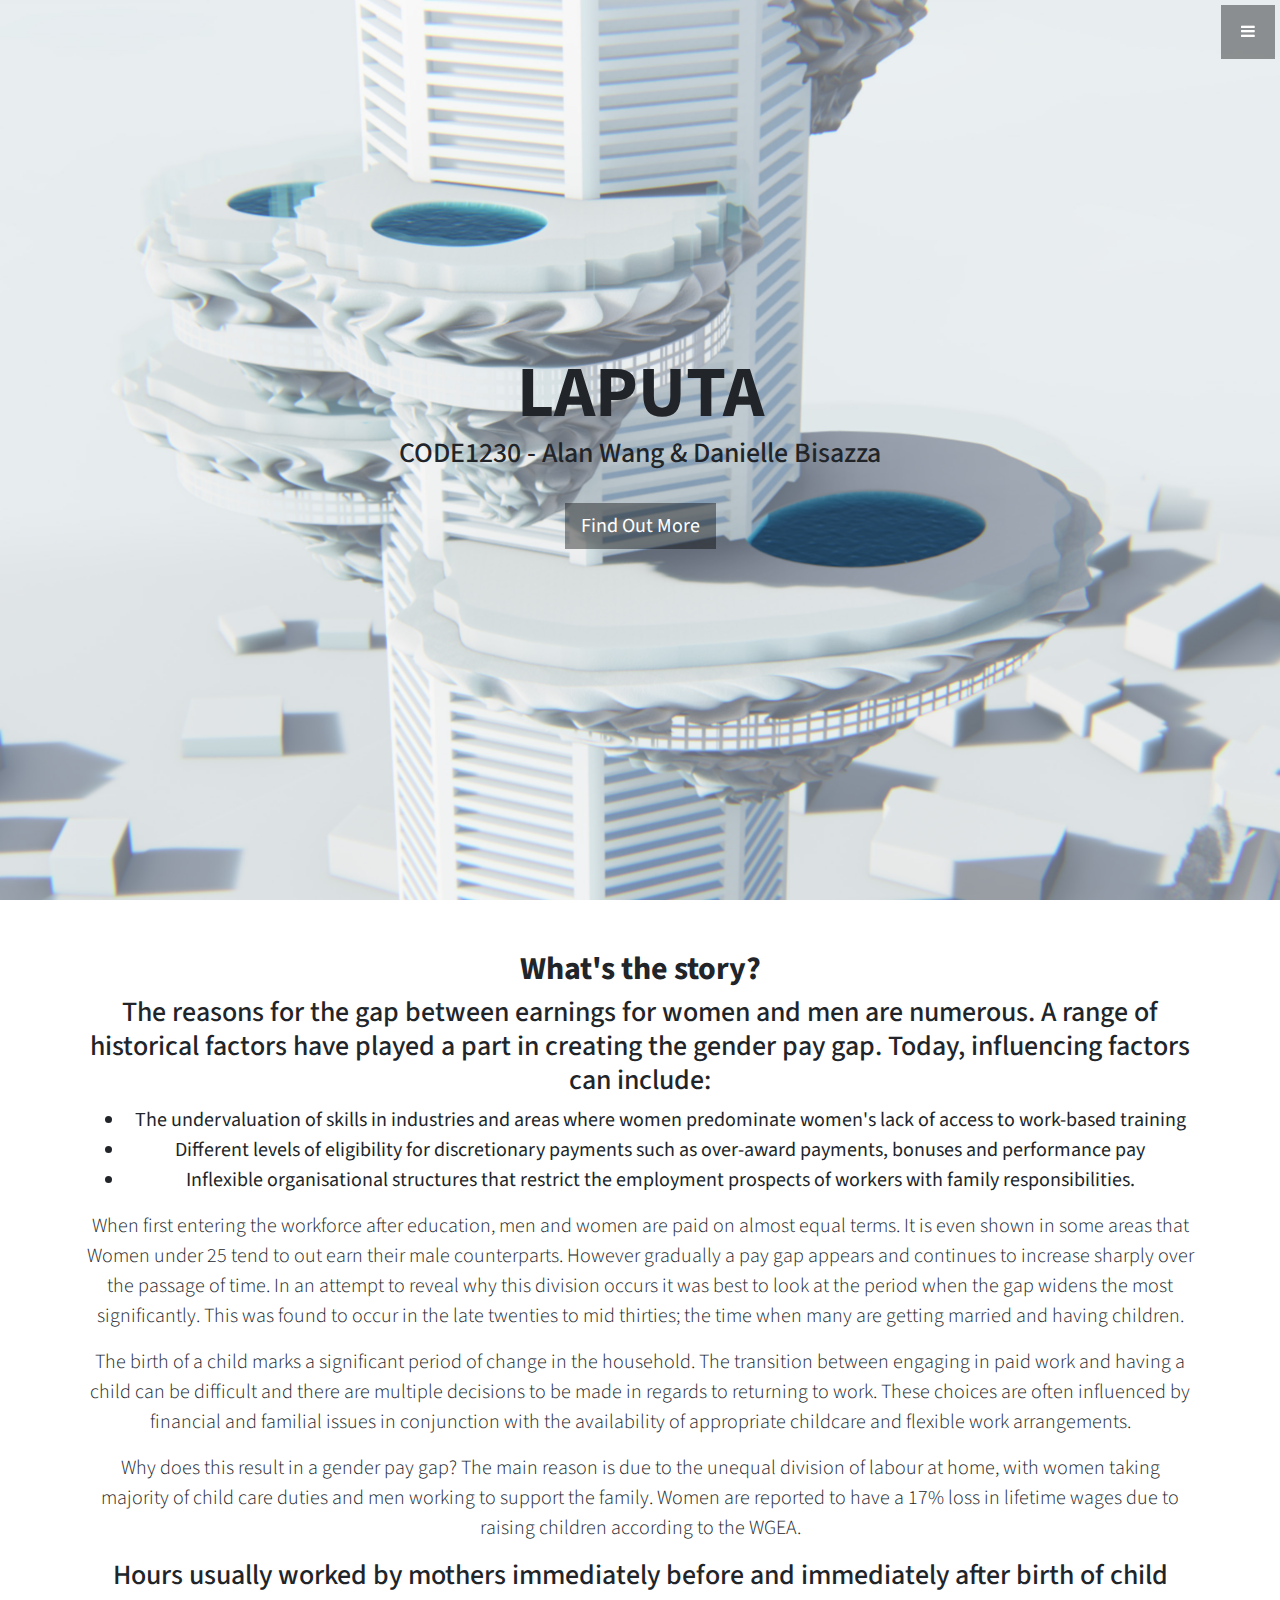
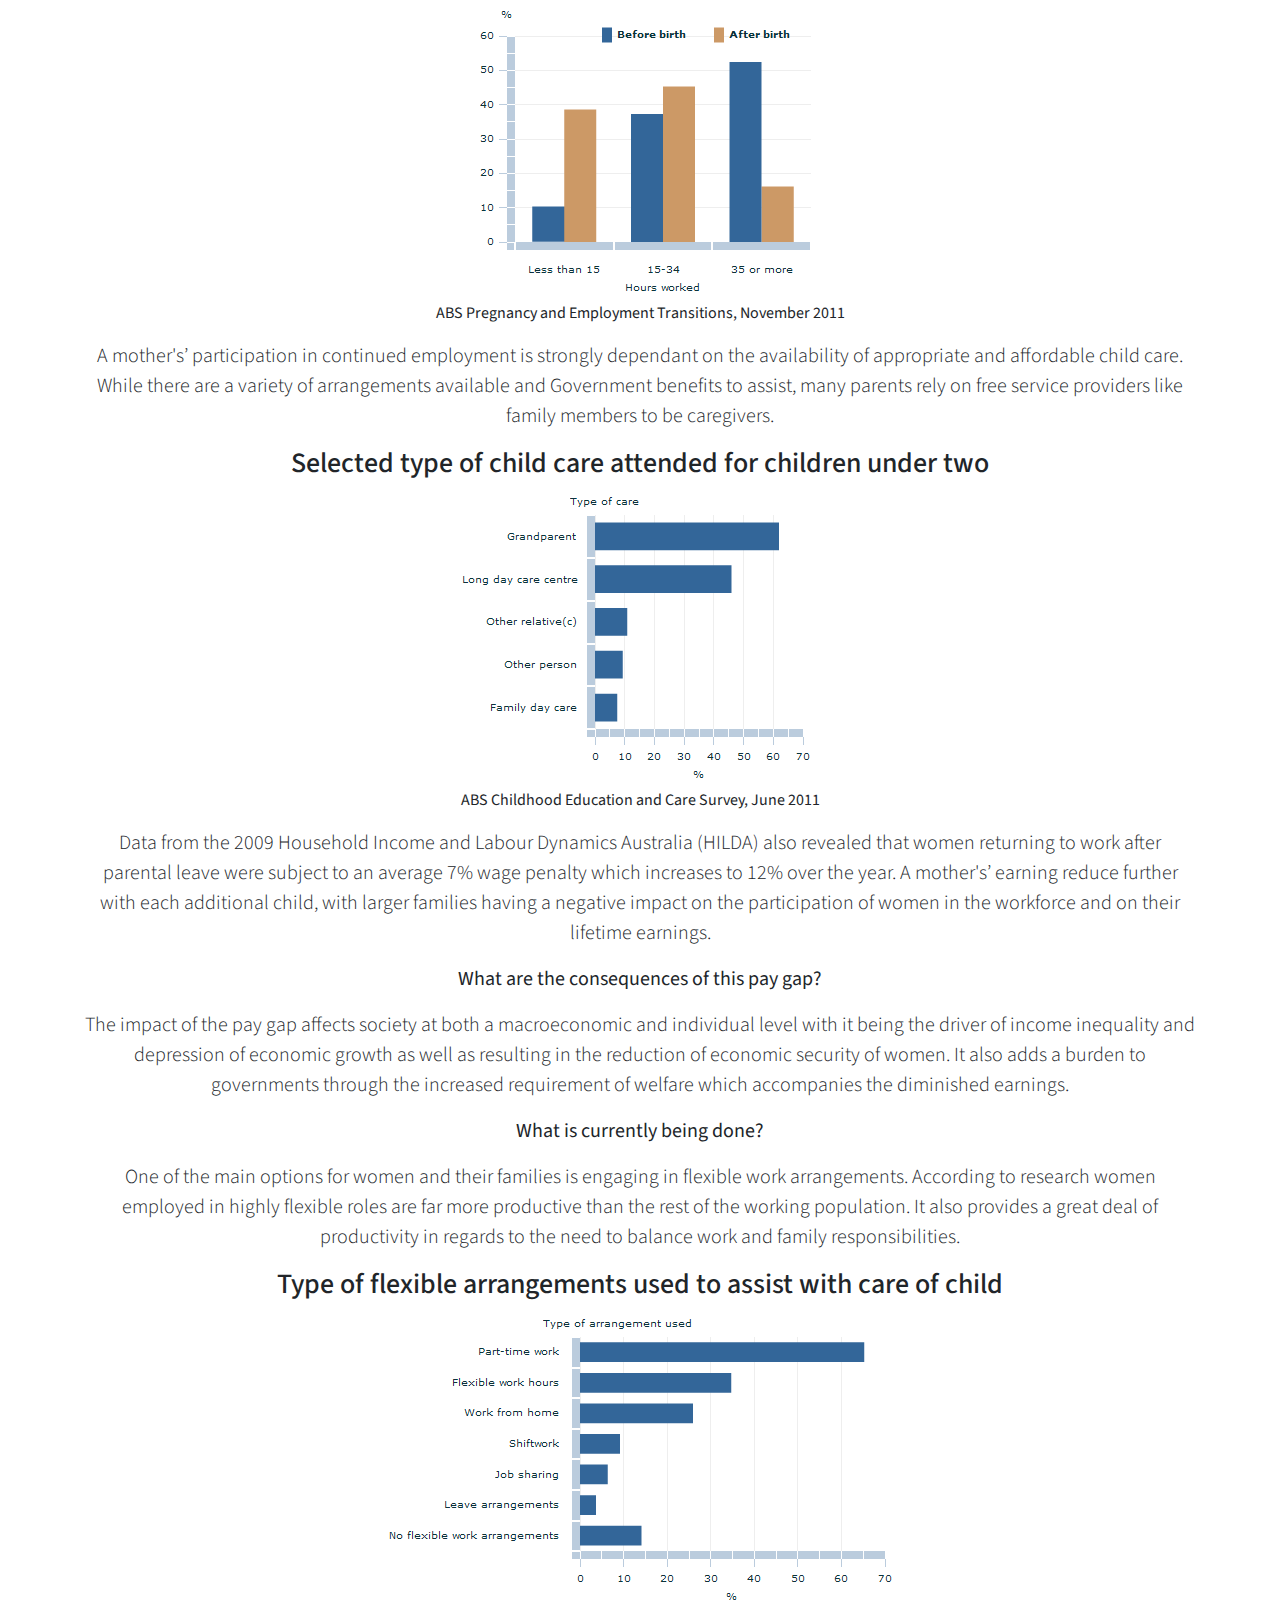
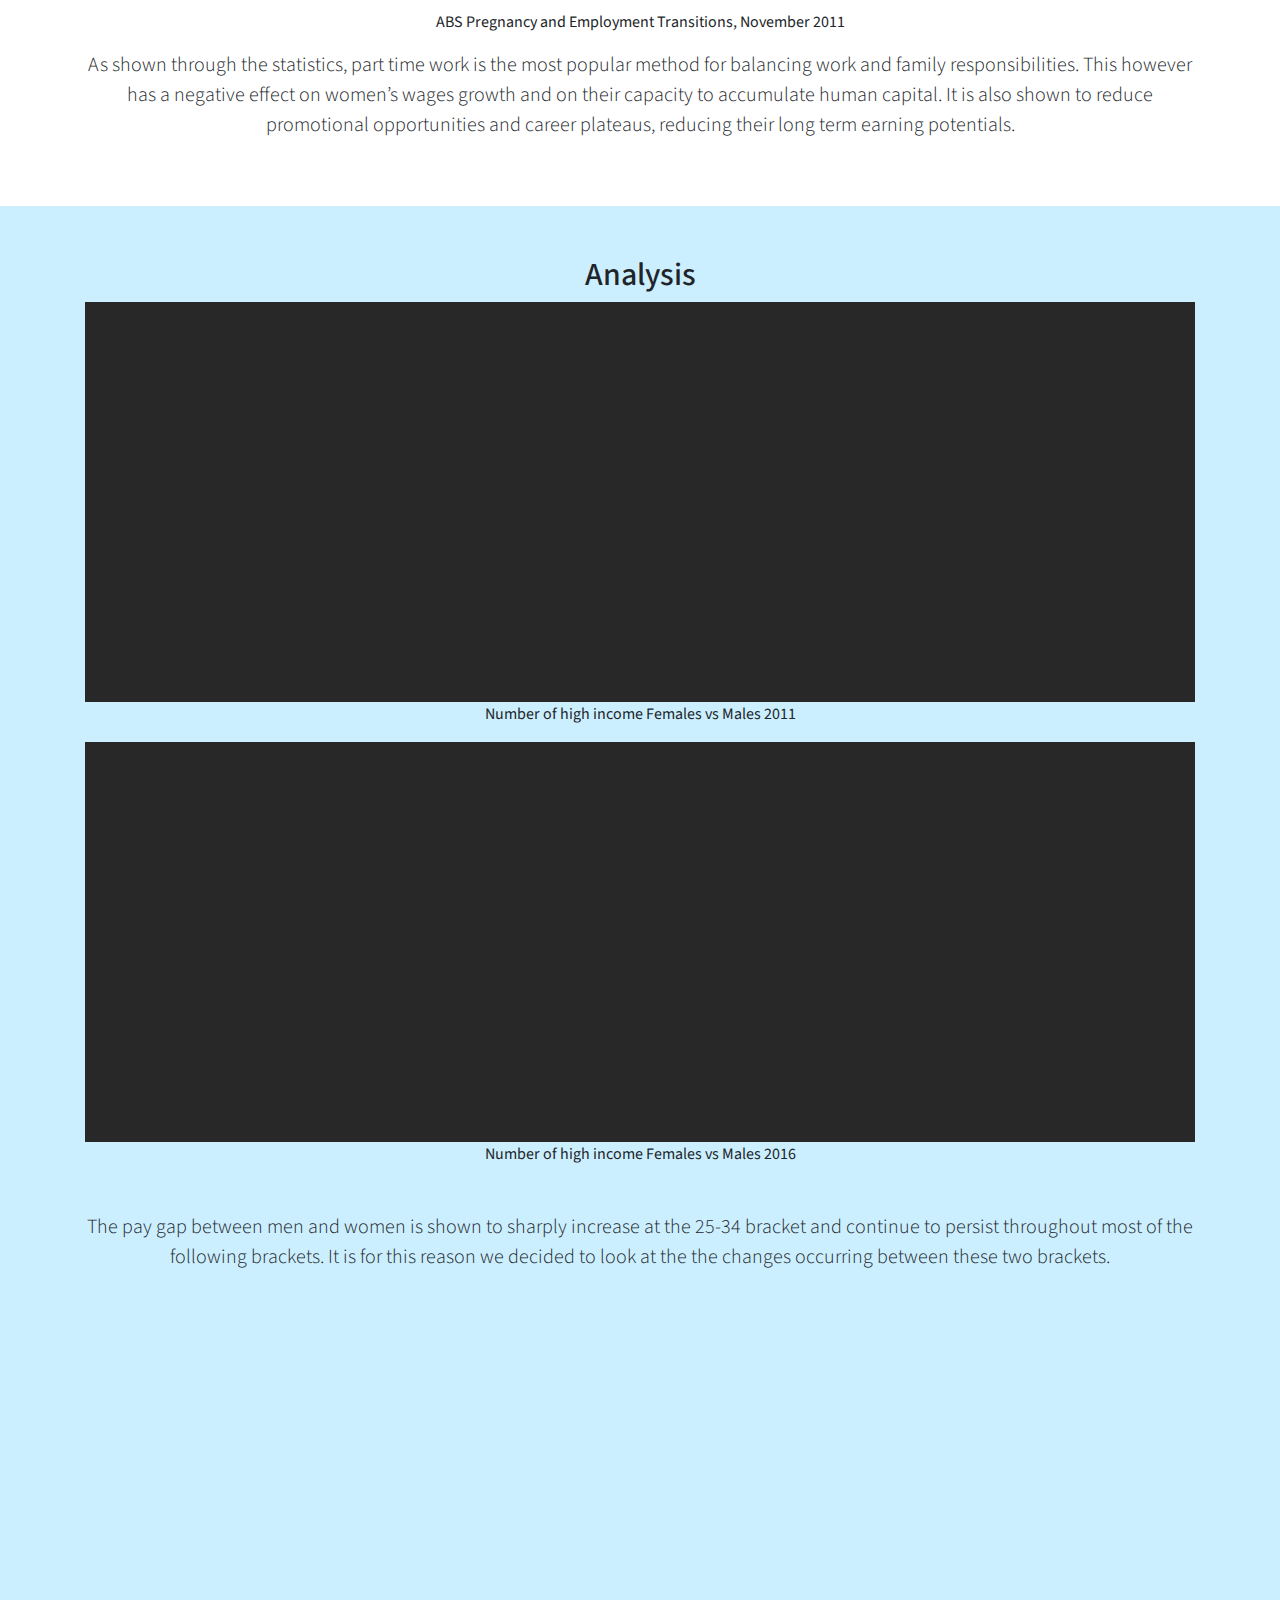
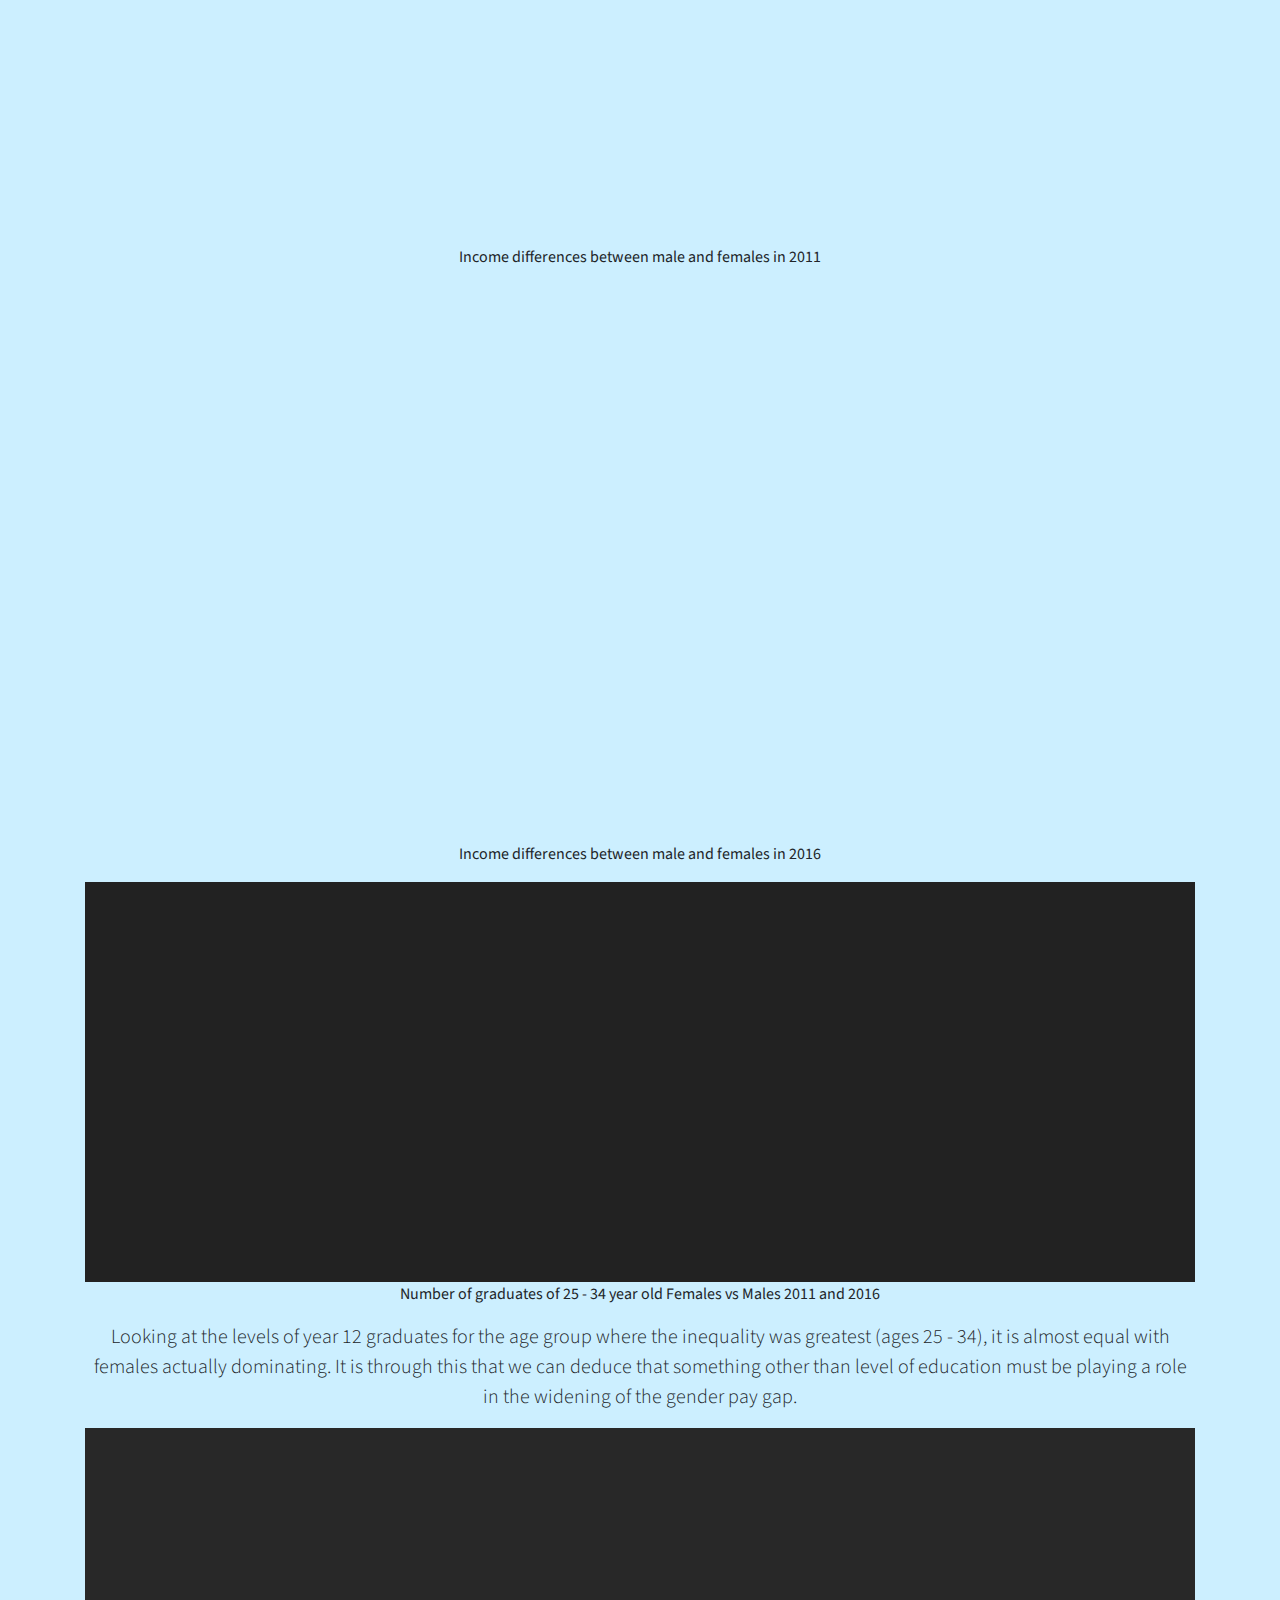
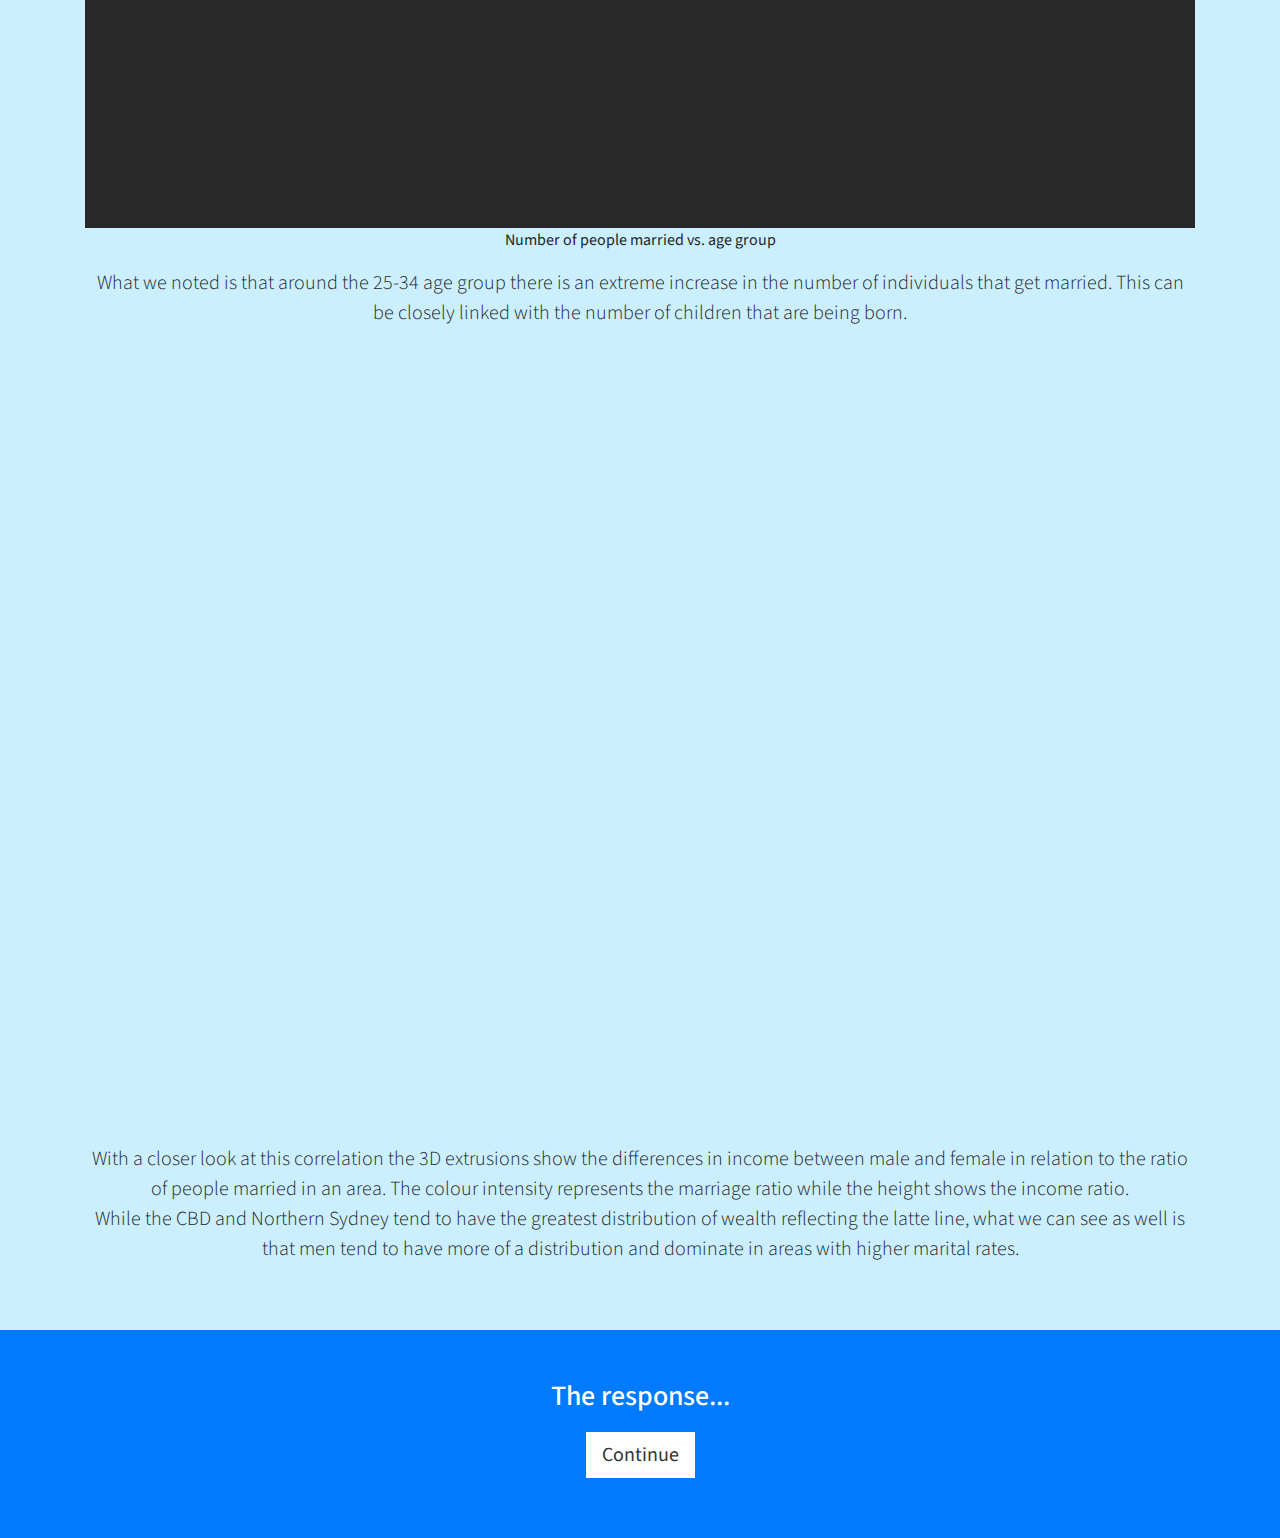
<file: index.html>
<!DOCTYPE html>
<html lang="en">

  <head>

    <meta charset="utf-8">
    <meta name="viewport" content="width=device-width, initial-scale=1, shrink-to-fit=no">
    <meta name="description" content="">
    <meta name="author" content="">

    <title>Laputa</title>
	<script src='https://api.mapbox.com/mapbox-gl-js/v0.39.1/mapbox-gl.js'></script>
	<script src='data.js'></script>
	<link href='https://api.mapbox.com/mapbox-gl-js/v0.39.1/mapbox-gl.css' rel='stylesheet' />
	<script type="text/javascript" src="https://www.amcharts.com/lib/3/amcharts.js"></script>
	<script type="text/javascript" src="https://www.amcharts.com/lib/3/serial.js"></script>
	<script type="text/javascript" src="https://www.amcharts.com/lib/3/pie.js"></script>
	<script type="text/javascript" src="https://www.amcharts.com/lib/3/themes/dark.js"></script>
	<script type="text/javascript">
			AmCharts.makeChart("chartdiv5",
				{
					"type": "serial",
					"categoryField": "category",
					"angle": 10,
					"depth3D": 6,
					"startDuration": 1,
					"theme": "dark",
					"categoryAxis": {
						"gridPosition": "start",
						"dashLength": 1,
						"gridThickness": 0
					},
					"trendLines": [],
					"graphs": [
						{
							"balloonText": "[[title]] of [[category]]:[[value]]",
							"fillAlphas": 1,
							"id": "AmGraph-1",
							"title": "2011",
							"type": "column",
							"valueField": "column-1"
						},
						{
							"balloonText": "[[title]] of [[category]]:[[value]]",
							"fillAlphas": 1,
							"id": "AmGraph-2",
							"title": "2016",
							"type": "column",
							"valueField": "column-2"
						}
					],
					"guides": [],
					"valueAxes": [
						{
							"id": "ValueAxis-1",
							"axisThickness": 0,
							"gridThickness": 0,
							"labelsEnabled": false,
							"title": "",
							"titleFontSize": 7,
							"titleRotation": -2
						}
					],
					"allLabels": [],
					"balloon": {},
					"legend": {
						"enabled": true,
						"align": "center",
						"useGraphSettings": true
					},
					"titles": [],
					"dataProvider": [
						{
							"category": "15-19",
							"column-1": "1406",
							"column-2": "1547"
						},
						{
							"category": "20-24",
							"column-1": "30843",
							"column-2": "27959"
						},
						{
							"category": "25-34",
							"column-1": "396594",
							"column-2": "435827"
						},
						{
							"category": "35-44",
							"column-1": "605936",
							"column-2": "629760"
						},
						{
							"category": "45-54",
							"column-1": "608032",
							"column-2": "608241"
						},
						{
							"category": "55-64",
							"column-1": "538296",
							"column-2": "564523"
						},
						{
							"category": "65-74",
							"column-1": "355861",
							"column-2": "435742"
						},
						{
							"category": "75-84",
							"column-1": "179124",
							"column-2": "206472"
						},
						{
							"category": "85ov",
							"column-1": "39560",
							"column-2": "51294"
						}
					]
				}
			);
		</script>

	<script type="text/javascript">
			AmCharts.makeChart("chartdiv4",
				{
					"type": "pie",
					"angle": 4.5,
					"balloonText": "[[title]]<br><span style='font-size:14px'><b>[[value]]</b> ([[percents]]%)</span>",
					"depth3D": 15,
					"colors": [
						"#aab9f7",
						"#ae85c9"
					],
					"hoverAlpha": 0.53,
					"titleField": "category",
					"valueField": "column-1",
					"theme": "dark",
					"allLabels": [],
					"balloon": {
						"animationDuration": 0
					},
					"titles": [],
					"dataProvider": [
						{
							"category": "Male",
							"column-1": "356551"
						},
						{
							"category": "Female",
							"column-1": "409432"
						},
						{
							"category": "",
							"column-1": ""
						}
					]
				}
			);
		</script>

	<script type="text/javascript">
			AmCharts.makeChart("chartdiv3",
				{
					"type": "pie",
					"angle": 4.5,
					"balloonText": "[[title]]<br><span style='font-size:14px'><b>[[value]]</b> ([[percents]]%)</span>",
					"depth3D": 15,
					"colors": [
						"#aab9f7",
						"#ae85c9"
					],
					"hoverAlpha": 0.53,
					"titleField": "category",
					"valueField": "column-1",
					"theme": "dark",
					"allLabels": [],
					"balloon": {
						"animationDuration": 0
					},
					"titles": [],
					"dataProvider": [
						{
							"category": "Male",
							"column-1": "303652"
						},
						{
							"category": "Female",
							"column-1": "351440"
						},
						{
							"category": "",
							"column-1": ""
						}
					]
				}
			);
		</script>
		<script type="text/javascript">
			AmCharts.makeChart("chartdiv2",
				{
					"type": "serial",
					"categoryField": "category",
					"maxSelectedTime": -1,
					"startDuration": 1,
					"tapToActivate": false,
					"theme": "dark",
					"categoryAxis": {
						"autoRotateAngle": -5.4,
						"axisAlpha": 1,
						"centerRotatedLabels": true,
						"dashLength": 0,
						"gridAlpha": 0,
						"gridColor": "#922828",
						"gridCount": 0,
						"gridThickness": 14,
						"minorGridAlpha": 0,
						"tickLength": 0,
						"titleRotation": -1
					},
					"chartCursor": {
						"enabled": true
					},
					"trendLines": [],
					"graphs": [
						{
							"balloonText": "[[title]] of [[category]]:[[value]]",
							"bullet": "round",
							"id": "AmGraph-1",
							"title": "Male",
							"valueField": "column-1"
						},
						{
							"balloonText": "[[title]] of [[category]]:[[value]]",
							"bullet": "square",
							"id": "AmGraph-2",
							"title": "Female",
							"valueField": "column-2"
						}
					],
					"guides": [],
					"valueAxes": [
						{
							"id": "ValueAxis-1",
							"axisAlpha": 0,
							"gridCount": 0,
							"gridThickness": 0,
							"labelsEnabled": false,
							"title": "Axis title",
							"titleFontSize": 0
						}
					],
					"allLabels": [],
					"balloon": {
						"animationDuration": 0,
						"fadeOutDuration": 0
					},
					"legend": {
						"enabled": true,
						"align": "center",
						"useGraphSettings": true
					},
					"titles": [],
					"dataProvider": [
						{
							"category": "15-19",
							"column-1": "140",
							"column-2": "161"
						},
						{
							"category": "20-24",
							"column-1": "2130",
							"column-2": "657"
						},
						{
							"category": "25-34",
							"column-1": "58502",
							"column-2": "27446"
						},
						{
							"category": "35-44",
							"column-1": "117404",
							"column-2": "52254"
						},
						{
							"category": "45-54",
							"column-1": "104597",
							"column-2": "45078"
						},
						{
							"category": "55-64",
							"column-1": "63348",
							"column-2": "25267"
						},
						{
							"category": "65-74",
							"column-1": "18485",
							"column-2": "8105"
						},
						{
							"category": "75-84",
							"column-1": "4668",
							"column-2": "3038"
						},
						{
							"category": "85ov",
							"column-1": "1415",
							"column-2": "1465"
						}
					]
				}
			);
		</script>

	<script type="text/javascript">
			AmCharts.makeChart("chartdiv",
				{
					"type": "serial",
					"categoryField": "category",
					"maxSelectedTime": -1,
					"startDuration": 1,
					"tapToActivate": false,
					"theme": "dark",
					"categoryAxis": {
						"autoRotateAngle": -5.4,
						"axisAlpha": 1,
						"centerRotatedLabels": true,
						"dashLength": 0,
						"gridAlpha": 0,
						"gridColor": "#922828",
						"gridCount": 0,
						"gridThickness": 14,
						"minorGridAlpha": 0,
						"tickLength": 0,
						"titleRotation": -1
					},
					"chartCursor": {
						"enabled": true
					},
					"trendLines": [],
					"graphs": [
						{
							"balloonText": "[[title]] of [[category]]:[[value]]",
							"bullet": "round",
							"id": "AmGraph-1",
							"title": "Male",
							"valueField": "column-1"
						},
						{
							"balloonText": "[[title]] of [[category]]:[[value]]",
							"bullet": "square",
							"id": "AmGraph-2",
							"title": "Female",
							"valueField": "column-2"
						}
					],
					"guides": [],
					"valueAxes": [
						{
							"id": "ValueAxis-1",
							"axisAlpha": 0,
							"gridCount": 0,
							"gridThickness": 0,
							"labelsEnabled": false,
							"title": "Axis title",
							"titleFontSize": 0
						}
					],
					"allLabels": [],
					"balloon": {
						"animationDuration": 0,
						"fadeOutDuration": 0
					},
					"legend": {
						"enabled": true,
						"align": "center",
						"useGraphSettings": true
					},
					"titles": [],
					"dataProvider": [
						{
							"category": "15-19",
							"column-1": "264",
							"column-2": "157"
						},
						{
							"category": "20-24",
							"column-1": "1954",
							"column-2": "506"
						},
						{
							"category": "25-34",
							"column-1": "42727",
							"column-2": "18362"
						},
						{
							"category": "35-44",
							"column-1": "87898",
							"column-2": "32319"
						},
						{
							"category": "45-54",
							"column-1": "79276",
							"column-2": "26398"
						},
						{
							"category": "55-64",
							"column-1": "45276",
							"column-2": "13685"
						},
						{
							"category": "65-74",
							"column-1": "10378",
							"column-2": "3647"
						},
						{
							"category": "75-84",
							"column-1": "2677",
							"column-2": "1791"
						},
						{
							"category": "85ov",
							"column-1": "933",
							"column-2": "861"
						}
					]
				}
			);
		</script>
    <!-- Bootstrap Core CSS -->
    <link href="vendor/bootstrap/css/bootstrap.min.css" rel="stylesheet">

    <!-- Custom Fonts -->
    <link href="vendor/font-awesome/css/font-awesome.min.css" rel="stylesheet" type="text/css">
    <link href="https://fonts.googleapis.com/css?family=Source+Sans+Pro:300,400,700,300italic,400italic,700italic" rel="stylesheet" type="text/css">

    <!-- Custom CSS -->
    <link href="css/stylish-portfolio.css" rel="stylesheet">
	
  </head>

  <body>
    <!-- Navigation -->
    <a id="menu-toggle" href="#" class="btn btn-dark btn-lg toggle">
      <i class="fa fa-bars"></i>
    </a>
    <nav id="sidebar-wrapper">
      <ul class="sidebar-nav">
        <a id="menu-close" href="#" class="btn btn-light btn-lg pull-right toggle">
          <i class="fa fa-times"></i>
        </a>
        <li class="sidebar-brand">
          <a class="js-scroll-trigger" href="#top">LAPUTA</a>
        </li>
        <li>
          <a class="js-scroll-trigger" href="#about">Story</a>
        </li>
        <li>
          <a class="js-scroll-trigger" href="#analysis">Analysis</a>
        </li>
		<li>
          <a class="js-scroll-trigger" href="response.html#top">Response</a>
        </li>
		<li>
          <a class="js-scroll-trigger" href="response.html#portfolio">Gallery</a>
        </li>
		<li>
          <a class="js-scroll-trigger" href="response.html#outcomes">Conclusion</a>
        </li>
      </ul>
    </nav>

    <!-- Header -->
    <header class="header" id="top">
      <div class="text-vertical-center">
        <h1>LAPUTA</h1>
        <h3>CODE1230 - Alan Wang & Danielle Bisazza</h3>
        <br>
        <a href="#about" class="btn btn-dark btn-lg js-scroll-trigger">Find Out More</a>
      </div>
    </header>

    <!-- About -->
    <section id="about" class="about">
      <div class="container text-center">
        <h2><b>What's the story?</b></h2>
		<h3>The reasons for the gap between earnings for women and men are numerous. A range of historical factors have played a part in creating the gender pay gap. Today, influencing factors can include:</h3>
		<ul class="lead">
		<b>
			<li>The undervaluation of skills in industries and areas where women predominate women's lack of access to work-based training</li>
			<li>Different levels of eligibility for discretionary payments such as over-award payments, bonuses and performance pay</li>
			<li>Inflexible organisational structures that restrict the employment prospects of workers with family responsibilities.</li>
		</b>
		</ul>
        <p class="lead">When first entering the workforce after education, men and women are paid on almost equal terms. It is even shown in some areas that Women under 25 tend to out earn their male counterparts. However gradually a pay gap appears and continues to increase sharply over the passage of time. In an attempt to reveal why this division occurs it was best to look at the period when the gap widens the most significantly. This was found to occur in the late twenties to mid thirties; the time when many are getting married and having children. </p>
		<p class="lead">The birth of a child marks a significant period of change in the household. The transition between engaging in paid work and having a child can be difficult and there are multiple decisions to be made in regards to returning to work. These choices are often influenced by financial and familial issues in conjunction with the availability of appropriate childcare and flexible work arrangements. </p>
		<p class="lead">Why does this result in a gender pay gap? The main reason is due to the unequal division of labour at home, with women taking majority of child care duties and men working to support the family. Women are reported to have a 17% loss in lifetime wages due to raising children according to the WGEA.</p>

		<h3>Hours usually worked by mothers immediately before and immediately after birth of child</h3>
		<img src="img/1.gif" alt="Graph 1">
		<p>ABS Pregnancy and Employment Transitions, November 2011</p>
		<p class="lead">A mother's’ participation in continued employment is strongly dependant on the availability of appropriate and affordable child care. While there are a variety of arrangements available and Government benefits to assist, many parents rely on free service providers like family members to be caregivers. </p>
		<h3>Selected type of child care attended for children under two</h3>
		<img src="img/2.gif" alt="Graph 2">
		<p>ABS Childhood Education and Care Survey, June 2011</p>
		<p class="lead">Data from the 2009 Household Income and Labour Dynamics Australia (HILDA) also revealed that women returning to work after parental leave were subject to an average 7% wage penalty which increases to 12% over the year. A mother's’ earning reduce further with each additional child, with larger families having a negative impact on the participation of women in the workforce and on their lifetime earnings. </p>
		<p class="lead"><b>What are the consequences of this pay gap?</b></p>
		<p class="lead">The impact of the pay gap affects society at both a macroeconomic and individual level with it being the driver of income inequality and depression of economic growth as well as resulting in the reduction of economic security of women. It also adds a burden to governments through the increased requirement of welfare which accompanies the diminished earnings. </p>
		<p class="lead"><b>What is currently being done?</b></p>
		<p class="lead">One of the main options for women and their families is engaging in flexible work arrangements. According to research women employed in highly flexible roles are far more productive than the rest of the working population. It also provides a great deal of productivity in regards to the need to balance work and family responsibilities.  </p>
		<h3>Type of flexible arrangements used to assist with care of child</h3>
		<img src="img/3.gif" alt="Graph 3">
		<p>ABS Pregnancy and Employment Transitions, November 2011</p>
		<p class="lead">As shown through the statistics, part time work is the most popular method for balancing work and family responsibilities. This however has a negative effect on women’s wages growth and on their capacity to accumulate human capital. It is also shown to reduce promotional opportunities and career plateaus, reducing their long term earning potentials.</p>
		
	  </div>

    </section>
	
	  <section id="analysis" class="about" style="background-color: rgb(204, 239, 255)">
		<div class="container text-center">
		<h2>Analysis</h2>
		<div id="chartdiv" style="width: 100%; height: 400px; background-color: #282828;"></div>
		<p>Number of high income Females vs Males 2011</p>
		<div id="chartdiv2" style="width: 100%; height: 400px; background-color: #282828;"></div>
		<p>Number of high income Females vs Males 2016</p>
		<p class="lead"><br>The pay gap between men and women is shown to sharply increase at the 25-34 bracket and continue to persist throughout most of the following brackets. It is for this reason we decided to look at the the changes occurring between these two brackets.</p>
	    <div class="col-lg-8 col-md-10 mx-auto">
		<iframe frameborder="0" class="juxtapose" width="100%" height="550" src="https://cdn.knightlab.com/libs/juxtapose/latest/embed/index.html?uid=b7775c14-c0b1-11e7-b263-0edaf8f81e27"></iframe>
		<p>Income differences between male and females in 2011</p>
		<iframe frameborder="0" class="juxtapose" width="100%" height="550" src="https://cdn.knightlab.com/libs/juxtapose/latest/embed/index.html?uid=ebf62556-c15b-11e7-b263-0edaf8f81e27"></iframe>
		</div>
		<p>Income differences between male and females in 2016</p>
			<div id="chartdiv3" style="width: 50%; height: 400px; background-color: #222222; float:left;"></div>
			<div id="chartdiv4" style="width: 50%; height: 400px; background-color: #222222; margin-left:50%;"></div>
		<p>Number of graduates of 25 - 34 year old Females vs Males 2011 and 2016</p>
		<p class="lead">Looking at the levels of year 12 graduates for the age group where the inequality was greatest (ages 25 - 34), it is almost equal with females actually dominating. It is through this that we can deduce that something other than level of education must be playing a role in the widening of the gender pay gap.</p>
		<div id="chartdiv5" style="width: 100%; height: 400px; background-color: #282828;" ></div>
		<p>Number of people married vs. age group</p>
		<p class="lead">What we noted is that around the 25-34 age group there is an extreme increase in the number of individuals that get married. This can be closely linked with the number of children that are being born.  </p>
		</div>
		<div class="col-lg-8 col-md-10 mx-auto">
		<div id='map' style='width: 50%; height: 400px; float: left;'></div>
				<script>
					mapboxgl.accessToken = 'pk.eyJ1IjoiYWxhbnc0MTAiLCJhIjoiY2o2dm5haXU2MTN6ZzJxbW5zNzZiYno1dyJ9.SKQLCI0TiB8PGaPsij9PgQ';
					var map = new mapboxgl.Map({
						container: 'map',
						style: 'mapbox://styles/mapbox/dark-v9',
						center: [150.9, -33.8688],
						zoom: 8.5,
						pitch: 60
				});
				map.on('load', function() {
					map.addLayer({
						'id': 'data',
						'type': 'fill-extrusion',
						'source': {
							// Geojson Data source used in vector tiles, documented at
							// https://gist.github.com/ryanbaumann/a7d970386ce59d11c16278b90dde094d
							'type': 'geojson',
							'data': data
						},
						'paint': {
							'fill-extrusion-color': {
								// Get the fill-extrusion-color from the source 'color' property.
								'property': '16_marry_1',
								'stops': [
								  [0, 'black'],
								  [0.03, 'aqua'],
								  [0.1, 'blue'],
								  [0.2, 'purple']
								  ]
							},
							'fill-extrusion-height': {
								// Get fill-extrusion-height from the source 'height' property.
								'property': 'F_in_20-24',
								'stops': [
									[0, 0.5],
									[0.5, 40000]
									]
							},
							// Make extrusions slightly opaque for see through indoor walls.
							'fill-extrusion-opacity': 0.7
						}
					});
				});
				</script>
		<div id='map2' style='width: 50%; height: 400px; float: right;'></div>
				<script>
					mapboxgl.accessToken = 'pk.eyJ1IjoiYWxhbnc0MTAiLCJhIjoiY2o2dm5haXU2MTN6ZzJxbW5zNzZiYno1dyJ9.SKQLCI0TiB8PGaPsij9PgQ';
					var map2 = new mapboxgl.Map({
						container: 'map2',
						style: 'mapbox://styles/mapbox/dark-v9',
						center: [150.9, -33.8688],
						zoom: 8.5,
						pitch: 60
				});
				map2.on('load', function() {
					map2.addLayer({
						'id': 'data',
						'type': 'fill-extrusion',
						'source': {
							// Geojson Data source used in vector tiles, documented at
							// https://gist.github.com/ryanbaumann/a7d970386ce59d11c16278b90dde094d
							'type': 'geojson',
							'data': data
						},
						'paint': {
							'fill-extrusion-color': {
								// Get the fill-extrusion-color from the source 'color' property.
								'property': '16_marry_1',
								'stops': [
								  [0, 'black'],
								  [0.03, 'aqua'],
								  [0.1, 'blue'],
								  [0.2, 'purple']
								  ]
							},
							'fill-extrusion-height': {
								// Get fill-extrusion-height from the source 'height' property.
								'property': 'M_in_20-24',
								'stops': [
									[0, 0.5],
									[0.5, 40000]
									]
							},
							// Make extrusions slightly opaque for see through indoor walls.
							'fill-extrusion-opacity': 0.7
						}
					});
				});
				</script>
		<div id='map3' style='width: 50%; height: 400px; float: left;'></div>
				<script>
					mapboxgl.accessToken = 'pk.eyJ1IjoiYWxhbnc0MTAiLCJhIjoiY2o2dm5haXU2MTN6ZzJxbW5zNzZiYno1dyJ9.SKQLCI0TiB8PGaPsij9PgQ';
					var map3 = new mapboxgl.Map({
						container: 'map3',
						style: 'mapbox://styles/mapbox/dark-v9',
						center: [150.9, -33.8688],
						zoom: 8.5,
						pitch: 60
				});
				map3.on('load', function() {
					map3.addLayer({
						'id': 'data',
						'type': 'fill-extrusion',
						'source': {
							// Geojson Data source used in vector tiles, documented at
							// https://gist.github.com/ryanbaumann/a7d970386ce59d11c16278b90dde094d
							'type': 'geojson',
							'data': data
						},
						'paint': {
							'fill-extrusion-color': {
								// Get the fill-extrusion-color from the source 'color' property.
								'property': '16_marry_2',
								'stops': [
								  [0, 'black'],
								  [0.2, 'aqua'],
								  [0.4, 'blue'],
								  [0.8, 'purple']
								  ]
							},
							'fill-extrusion-height': {
								// Get fill-extrusion-height from the source 'height' property.
								'property': 'F_in_25-34',
								'stops': [
									[0, 0.5],
									[0.5, 40000]
									]
							},
							// Make extrusions slightly opaque for see through indoor walls.
							'fill-extrusion-opacity': 0.7
						}
					});
				});
				</script>
		<div id='map4' style='width: 50%; height: 400px; float: right;'></div>
				<script>
					mapboxgl.accessToken = 'pk.eyJ1IjoiYWxhbnc0MTAiLCJhIjoiY2o2dm5haXU2MTN6ZzJxbW5zNzZiYno1dyJ9.SKQLCI0TiB8PGaPsij9PgQ';
					var map4 = new mapboxgl.Map({
						container: 'map4',
						style: 'mapbox://styles/mapbox/dark-v9',
						center: [150.9, -33.8688],
						zoom: 8.5,
						pitch: 60
				});
				map4.on('load', function() {
					map4.addLayer({
						'id': 'data',
						'type': 'fill-extrusion',
						'source': {
							// Geojson Data source used in vector tiles, documented at
							// https://gist.github.com/ryanbaumann/a7d970386ce59d11c16278b90dde094d
							'type': 'geojson',
							'data': data
						},
						'paint': {
							'fill-extrusion-color': {
								// Get the fill-extrusion-color from the source 'color' property.
								'property': '16_marry_2',
								'stops': [
								  [0, 'black'],
								  [0.2, 'aqua'],
								  [0.4, 'blue'],
								  [0.8, 'purple']
								  ]
							},
							'fill-extrusion-height': {
								// Get fill-extrusion-height from the source 'height' property.
								'property': 'M_in_25-34',
								'stops': [
									[0, 0.5],
									[0.5, 40000]
									]
							},
							// Make extrusions slightly opaque for see through indoor walls.
							'fill-extrusion-opacity': 0.7
						}
					});
				});
				</script>
				
				
		</div>
		<div class="container text-center">
		<p class="lead">With a closer look at this correlation the 3D extrusions show the differences in income between male and female in relation to the ratio of people married in an area. The colour intensity represents the marriage ratio while the height shows the income ratio. <br>While the CBD and Northern Sydney tend to have the greatest distribution of wealth reflecting the latte line, what we can see as well is that men tend to have more of a distribution and dominate in areas with higher marital rates. </p>
	  <!-- /.container -->
    </section>
    <!-- Call to Action -->
    <aside class="call-to-action bg-primary text-white">
      <div class="container text-center">
        <h3>The response...</h3>
        <a href="response.html" class="btn btn-lg btn-light">Continue</a>
      </div>
    </aside>

    <!-- Bootstrap core JavaScript -->
    <script src="vendor/jquery/jquery.min.js"></script>
    <script src="vendor/bootstrap/js/bootstrap.bundle.min.js"></script>

    <!-- Plugin JavaScript -->
    <script src="vendor/jquery-easing/jquery.easing.min.js"></script>

    <!-- Custom scripts for this template -->
    <script src="js/stylish-portfolio.js"></script>

  </body>

</html>
</file>
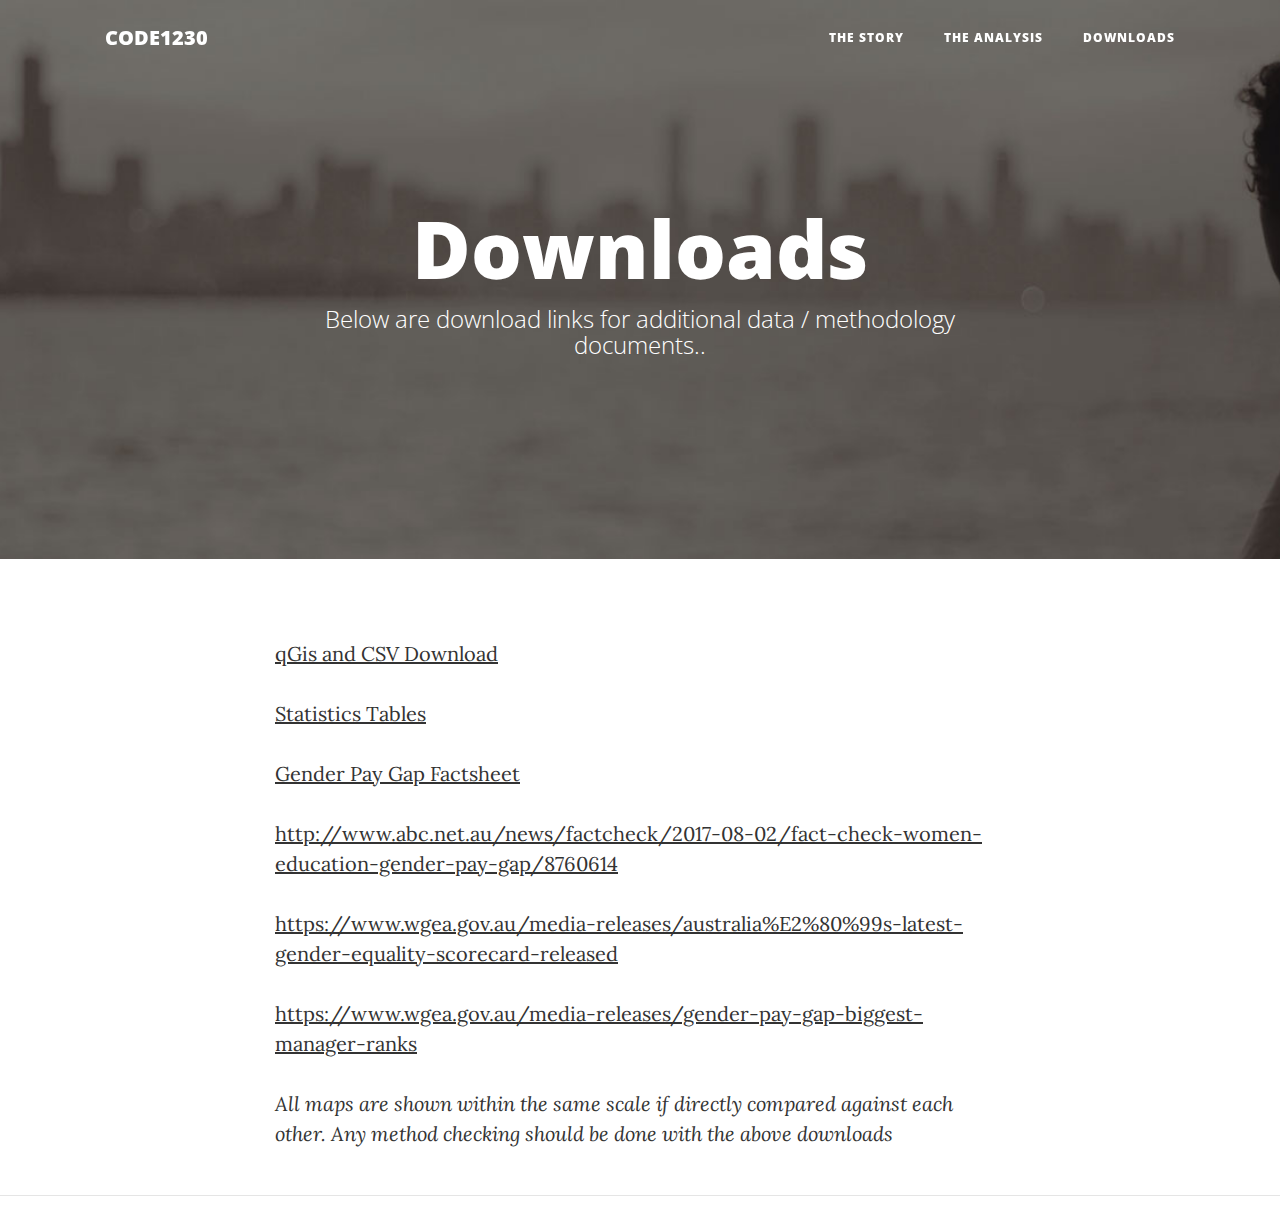
<file: downloads.html>
<!DOCTYPE html>
<html lang="en">

  <head>

    <meta charset="utf-8">
    <meta name="viewport" content="width=device-width, initial-scale=1, shrink-to-fit=no">
    <meta name="description" content="">
    <meta name="author" content="">

    <title>CODE1230</title>

    <!-- Bootstrap core CSS -->
    <link href="vendor/bootstrap/css/bootstrap.min.css" rel="stylesheet">

    <!-- Custom fonts for this template -->
    <link href="vendor/font-awesome/css/font-awesome.min.css" rel="stylesheet" type="text/css">
    <link href='https://fonts.googleapis.com/css?family=Lora:400,700,400italic,700italic' rel='stylesheet' type='text/css'>
    <link href='https://fonts.googleapis.com/css?family=Open+Sans:300italic,400italic,600italic,700italic,800italic,400,300,600,700,800' rel='stylesheet' type='text/css'>

    <!-- Custom styles for this template -->
    <link href="css/clean-blog.min.css" rel="stylesheet">

  </head>

  <body>

    <!-- Navigation -->
    <nav class="navbar navbar-expand-lg navbar-light fixed-top" id="mainNav">
      <div class="container">
        <a class="navbar-brand" href="index.html">CODE1230</a>
        <button class="navbar-toggler navbar-toggler-right" type="button" data-toggle="collapse" data-target="#navbarResponsive" aria-controls="navbarResponsive" aria-expanded="false" aria-label="Toggle navigation">
          Menu
          <i class="fa fa-bars"></i>
        </button>
        <div class="collapse navbar-collapse" id="navbarResponsive">
          <ul class="navbar-nav ml-auto">
            <li class="nav-item">
              <a class="nav-link" href="index.html">The Story</a>
            </li>
            <li class="nav-item">
              <a class="nav-link" href="maps.html">The Analysis</a>
            </li>
            <li class="nav-item">
              <a class="nav-link" href="downloads.html">Downloads</a>
            </li>
          </ul>
        </div>
      </div>
    </nav>

    <!-- Page Header -->
    <header class="masthead" style="background-image: url('img/about-bg.jpg')">
      <div class="container">
        <div class="row">
          <div class="col-lg-8 col-md-10 mx-auto">
            <div class="page-heading">
              <h1>Downloads</h1>
              <span class="subheading">Below are download links for additional data / methodology documents..</span>
            </div>
          </div>
        </div>
      </div>
    </header>

    <!-- Main Content -->
    <div class="container">
      <div class="row">
        <div class="col-lg-8 col-md-10 mx-auto">
          <p><a href="https://drive.google.com/file/d/0B3lce_R8is5DYklkSVNLZXp2elE/view?usp=sharing">qGis and CSV Download</a></p>
		  <p><a href="https://docs.google.com/spreadsheets/d/15mcUJWKrG4pEhwZww0p9yL2U1vwTekFGRL6JCETsNfY/edit?usp=sharing">Statistics Tables</a></p>
		  <p><a href="https://www.wgea.gov.au/sites/default/files/Gender_Pay_Gap_Factsheet.pdf">Gender Pay Gap Factsheet</a></p>
		  <p><a href="http://www.abc.net.au/news/factcheck/2017-08-02/fact-check-women-education-gender-pay-gap/8760614">http://www.abc.net.au/news/factcheck/2017-08-02/fact-check-women-education-gender-pay-gap/8760614</a></p>
		  <p><a href="https://www.wgea.gov.au/media-releases/australia%E2%80%99s-latest-gender-equality-scorecard-released">https://www.wgea.gov.au/media-releases/australia%E2%80%99s-latest-gender-equality-scorecard-released</a></p>
		  <p><a href="https://www.wgea.gov.au/media-releases/gender-pay-gap-biggest-manager-ranks">https://www.wgea.gov.au/media-releases/gender-pay-gap-biggest-manager-ranks</a></p>
		  <p><i>All maps are shown within the same scale if directly compared against each other. Any method checking should be done with the above downloads</i></p>
        </div>
      </div>
    </div>
    <hr>

    <!-- Bootstrap core JavaScript -->
    <script src="vendor/jquery/jquery.min.js"></script>
    <script src="vendor/popper/popper.min.js"></script>
    <script src="vendor/bootstrap/js/bootstrap.min.js"></script>

    <!-- Custom scripts for this template -->
    <script src="js/clean-blog.min.js"></script>

  </body>

</html>
</file>
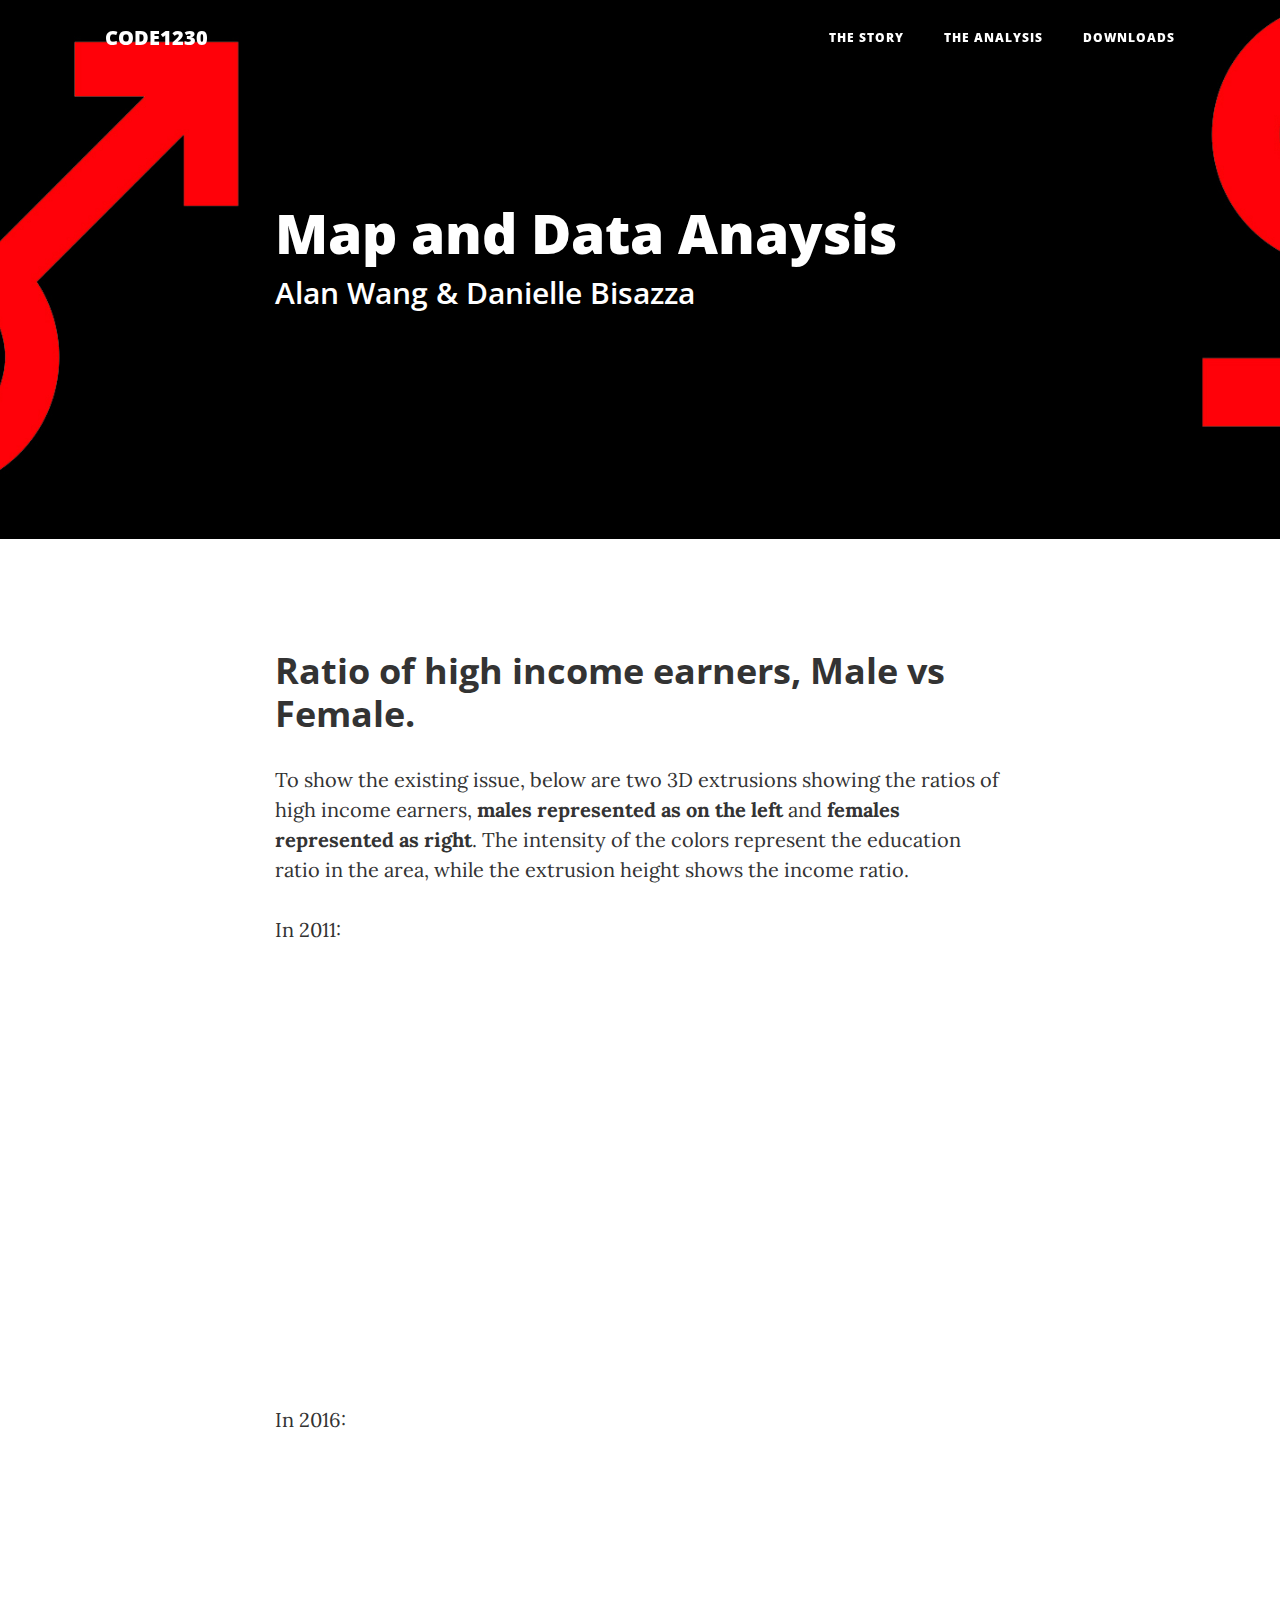
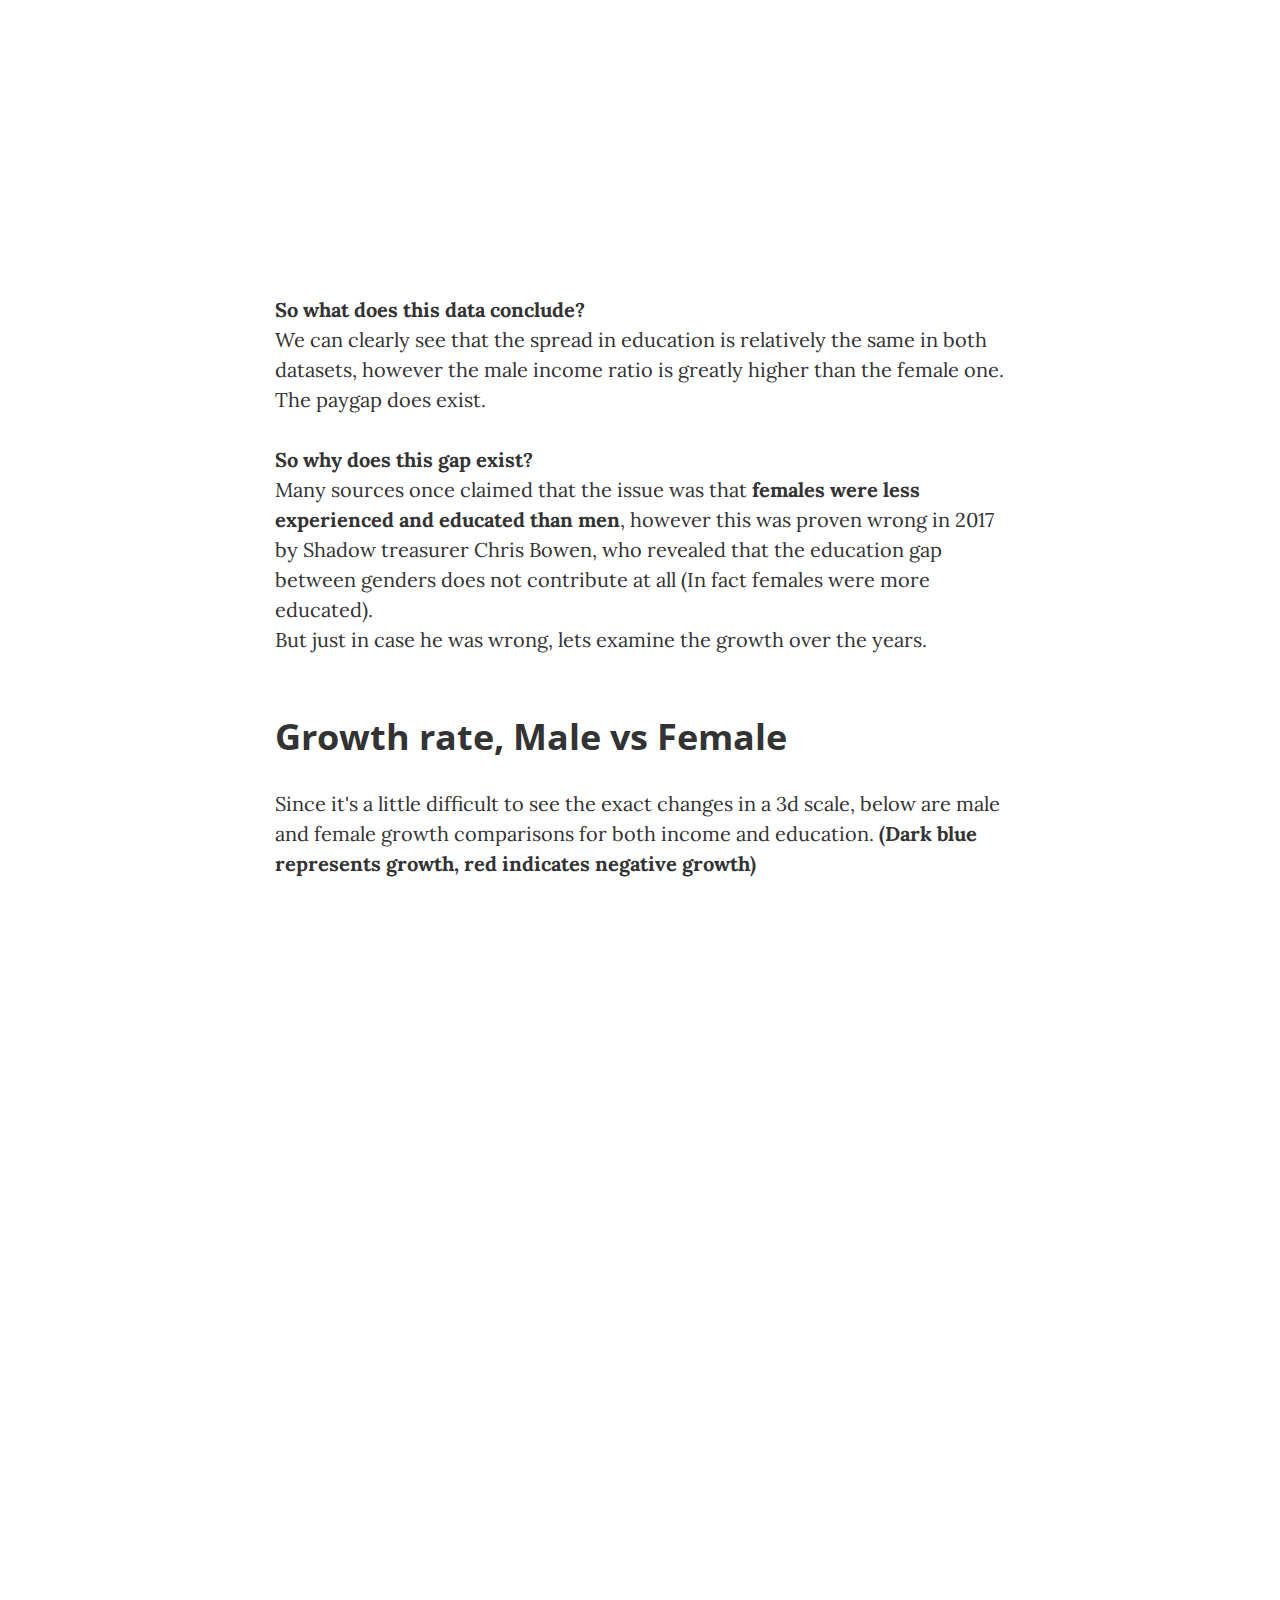
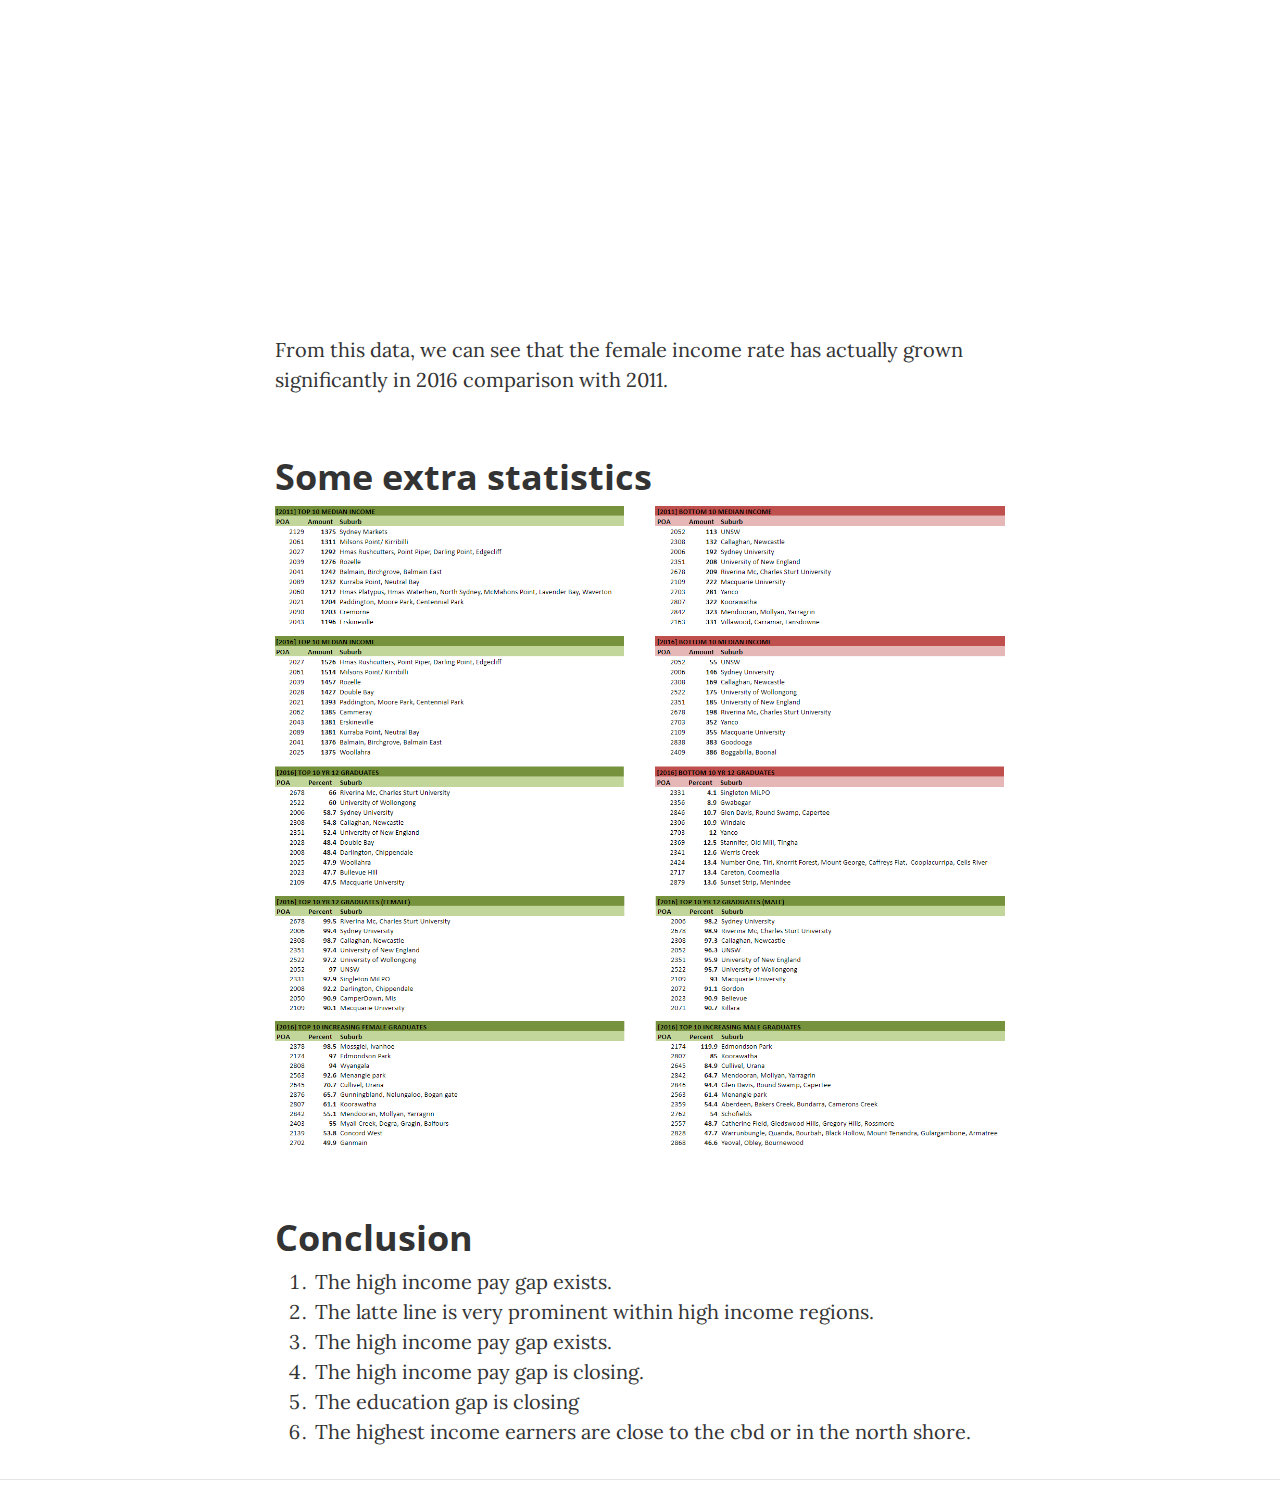
<file: maps.html>
<!DOCTYPE html>
<html lang="en">

  <head>

    <meta charset="utf-8">
    <meta name="viewport" content="width=device-width, initial-scale=1, shrink-to-fit=no">
    <meta name="description" content="">
    <meta name="author" content="">

    <title>CODE1230</title>

    <!-- Bootstrap core CSS -->
    <link href="vendor/bootstrap/css/bootstrap.min.css" rel="stylesheet">

    <!-- Custom fonts for this template -->
    <link href="vendor/font-awesome/css/font-awesome.min.css" rel="stylesheet" type="text/css">
    <link href='https://fonts.googleapis.com/css?family=Lora:400,700,400italic,700italic' rel='stylesheet' type='text/css'>
    <link href='https://fonts.googleapis.com/css?family=Open+Sans:300italic,400italic,600italic,700italic,800italic,400,300,600,700,800' rel='stylesheet' type='text/css'>

    <!-- Custom styles for this template -->
	<script src='https://api.mapbox.com/mapbox-gl-js/v0.39.1/mapbox-gl.js'></script>
	<script src='./data.js'></script>
	<link href='https://api.mapbox.com/mapbox-gl-js/v0.39.1/mapbox-gl.css' rel='stylesheet' />
    <link href="css/clean-blog.min.css" rel="stylesheet">

  </head>

  <body>

    <!-- Navigation -->
    <nav class="navbar navbar-expand-lg navbar-light fixed-top" id="mainNav">
      <div class="container">
        <a class="navbar-brand" href="index.html">CODE1230</a>
        <button class="navbar-toggler navbar-toggler-right" type="button" data-toggle="collapse" data-target="#navbarResponsive" aria-controls="navbarResponsive" aria-expanded="false" aria-label="Toggle navigation">
          Menu
          <i class="fa fa-bars"></i>
        </button>
        <div class="collapse navbar-collapse" id="navbarResponsive">
          <ul class="navbar-nav ml-auto">
            <li class="nav-item">
              <a class="nav-link" href="index.html">The Story</a>
            </li>
            <li class="nav-item">
              <a class="nav-link" href="maps.html">The Analysis</a>
            </li>
            <li class="nav-item">
              <a class="nav-link" href="downloads.html">Downloads</a>
            </li>
          </ul>
        </div>
      </div>
    </nav>

    <!-- Page Header -->
    <header class="masthead" style="background-image: url('img/post-bg.jpg')">
      <div class="container">
        <div class="row">
          <div class="col-lg-8 col-md-10 mx-auto">
            <div class="post-heading">
              <h1>Map and Data Anaysis</h1>
              <h2 class="subheading">Alan Wang & Danielle Bisazza</h2>
            </div>
          </div>
        </div>
      </div>
    </header>

    <!-- Post Content -->
		

    <article>
      <div class="container">
        <div class="row">
          <div class="col-lg-8 col-md-10 mx-auto">
			<h2 class="section-heading">Ratio of high income earners, Male vs Female.</h2>
			<p>To show the existing issue, below are two 3D extrusions showing the ratios of high income earners, <b>males represented as on the left</b> and <b>females represented as right</b>. The intensity of the colors represent the education ratio in the area, while the extrusion height shows the income ratio. </p>
			<p>In 2011:</p>
			<div id='map' style='width: 50%; height: 400px; float: left'></div>
				<script>
					mapboxgl.accessToken = 'pk.eyJ1IjoiYWxhbnc0MTAiLCJhIjoiY2o2dm5haXU2MTN6ZzJxbW5zNzZiYno1dyJ9.SKQLCI0TiB8PGaPsij9PgQ';
					var map = new mapboxgl.Map({
						container: 'map',
						style: 'mapbox://styles/mapbox/dark-v9',
						center: [150.9, -33.8688],
						zoom: 8
				});
				map.on('load', function() {

					map.addLayer({
						'id': 'data',
						'type': 'fill-extrusion',
						'source': {
							// Geojson Data source used in vector tiles, documented at
							// https://gist.github.com/ryanbaumann/a7d970386ce59d11c16278b90dde094d
							'type': 'geojson',
							'data': data
						},
						'paint': {

							'fill-extrusion-color': {
								// Get the fill-extrusion-color from the source 'color' property.
								'property': 'Ed_2011_M',
								'stops': [
								  [0, 'black'],
								  [0.2, 'cyan'],
								  [0.98, 'blue']
								  ]
							},
							'fill-extrusion-height': {
								// Get fill-extrusion-height from the source 'height' property.
								'property': 'In_2011_M',
								'stops': [
									[0, 0.41],
									[1, 40000]
									]
							},
							// Make extrusions slightly opaque for see through indoor walls.
							'fill-extrusion-opacity': 0.7
						}
					});
				});
				</script>
			<div id='map2' style='width: 50%; height: 400px; margin-left: 50%;'></div>
				<script>
					mapboxgl.accessToken = 'pk.eyJ1IjoiYWxhbnc0MTAiLCJhIjoiY2o2dm5haXU2MTN6ZzJxbW5zNzZiYno1dyJ9.SKQLCI0TiB8PGaPsij9PgQ';
					var map2 = new mapboxgl.Map({
						container: 'map2',
						style: 'mapbox://styles/mapbox/dark-v9',
						center: [150.9, -33.8688],
						zoom: 8
				});
				map2.on('load', function() {

					map2.addLayer({
						'id': 'data2',
						'type': 'fill-extrusion',
						'source': {
							// Geojson Data source used in vector tiles, documented at
							// https://gist.github.com/ryanbaumann/a7d970386ce59d11c16278b90dde094d
							'type': 'geojson',
							'data': data
						},
						'paint': {

							'fill-extrusion-color': {
								// Get the fill-extrusion-color from the source 'color' property.
								'property': 'Ed_2011_F',
								'stops': [
								  [0, 'black'],
								  [0.2, 'cyan'],
								  [1, 'blue']
								  ]
							},
							'fill-extrusion-height': {
								// Get fill-extrusion-height from the source 'height' property.
								'property': 'In_2011_F',
								'stops': [
									[0, 1],
									[1, 40000]
									]
							},
							// Make extrusions slightly opaque for see through indoor walls.
							'fill-extrusion-opacity': 0.7
						}
					});
				});
				</script>
				 <p>In 2016:</p>
				<div id='map3' style='width: 50%; height: 400px; float: left'></div>
				<script>
					mapboxgl.accessToken = 'pk.eyJ1IjoiYWxhbnc0MTAiLCJhIjoiY2o2dm5haXU2MTN6ZzJxbW5zNzZiYno1dyJ9.SKQLCI0TiB8PGaPsij9PgQ';
					var map3 = new mapboxgl.Map({
						container: 'map3',
						style: 'mapbox://styles/mapbox/dark-v9',
						center: [150.9, -33.8688],
						zoom: 8
				});
				map3.on('load', function() {

					map3.addLayer({
						'id': 'data',
						'type': 'fill-extrusion',
						'source': {
							// Geojson Data source used in vector tiles, documented at
							// https://gist.github.com/ryanbaumann/a7d970386ce59d11c16278b90dde094d
							'type': 'geojson',
							'data': data
						},
						'paint': {

							'fill-extrusion-color': {
								// Get the fill-extrusion-color from the source 'color' property.
								'property': 'Ed_2016_M',
								'stops': [
								  [0, 'black'],
								  [0.2, 'orange'],
								  [1, 'red']
								  ]
							},
							'fill-extrusion-height': {
								// Get fill-extrusion-height from the source 'height' property.
								'property': 'In_2016_M',
								'stops': [
									[0, 1],
									[1, 40000]
									]
							},
							// Make extrusions slightly opaque for see through indoor walls.
							'fill-extrusion-opacity': 0.7
						}
					});
				});
				</script>
			<div id='map4' style='width: 50%; height: 400px; margin-left: 50%;'></div>
				<script>
					mapboxgl.accessToken = 'pk.eyJ1IjoiYWxhbnc0MTAiLCJhIjoiY2o2dm5haXU2MTN6ZzJxbW5zNzZiYno1dyJ9.SKQLCI0TiB8PGaPsij9PgQ';
					var map4 = new mapboxgl.Map({
						container: 'map4',
						style: 'mapbox://styles/mapbox/dark-v9',
						center: [150.9, -33.8688],
						zoom: 8
				});
				map4.on('load', function() {

					map4.addLayer({
						'id': 'data2',
						'type': 'fill-extrusion',
						'source': {
							// Geojson Data source used in vector tiles, documented at
							// https://gist.github.com/ryanbaumann/a7d970386ce59d11c16278b90dde094d
							'type': 'geojson',
							'data': data
						},
						'paint': {

							'fill-extrusion-color': {
								// Get the fill-extrusion-color from the source 'color' property.
								'property': 'Ed_2016_F',
								'stops': [
								  [0, 'black'],
								  [0.2, 'orange'],
								  [1, 'red']
								  ]
							},
							'fill-extrusion-height': {
								// Get fill-extrusion-height from the source 'height' property.
								'property': 'In_2016_F',
								'stops': [
									[0, 1],
									[1, 40000]
									]
							},
							// Make extrusions slightly opaque for see through indoor walls.
							'fill-extrusion-opacity': 0.7
						}
					});
				});
				</script>
				<p><b>So what does this data conclude? </b><br>We can clearly see that the spread in education is relatively the same in both datasets, however the male income ratio is greatly higher than the female one. The paygap does exist.</p>
				<p><b>So why does this gap exist? </b><br>Many sources once claimed that the issue was that <b>females were less experienced and educated than men</b>, however this was proven wrong in 2017 by Shadow treasurer Chris Bowen, who revealed that the education gap between genders does not contribute at all (In fact females were more educated). <br>But just in case he was wrong, lets examine the growth over the years.</p>
				<h2 class="section-heading">Growth rate, Male vs Female</h2>
				<p>Since it's a little difficult to see the exact changes in a 3d scale, below are male and female growth comparisons for both income and education. <b>(Dark blue represents growth, red indicates negative growth)</b></p>
				<iframe frameborder="0" class="juxtapose" width="100%" height="490" src="https://cdn.knightlab.com/libs/juxtapose/latest/embed/index.html?uid=67c6adce-996e-11e7-b263-0edaf8f81e27"></iframe>
				<iframe frameborder="0" class="juxtapose" width="100%" height="490" src="https://cdn.knightlab.com/libs/juxtapose/latest/embed/index.html?uid=95f027b6-996e-11e7-b263-0edaf8f81e27"></iframe>
				<p>From this data, we can see that the female income rate has actually grown significantly in 2016 comparison with 2011.</p>
				<h2 class="section-heading">Some extra statistics</h2></h2>
				<img src="downloads/1.png" height="260" width="100%">
				<img src="downloads/2.png" height="130" width="100%">
				<img src="downloads/3.png" height="260" width="100%">
				<h2 class="section-heading">Conclusion</h2>
				<ol>
					<li>The high income pay gap exists.</li>
					<li>The latte line is very prominent within high income regions.</li>
					<li>The high income pay gap exists.</li>
					<li>The high income pay gap is closing.</li>
					<li>The education gap is closing</li>
					<li>The highest income earners are close to the cbd or in the north shore.</li>
				</ol>
		  </div>
        </div>
      </div>
    </article>

    <hr>


    <!-- Bootstrap core JavaScript -->
    <script src="vendor/jquery/jquery.min.js"></script>
    <script src="vendor/popper/popper.min.js"></script>
    <script src="vendor/bootstrap/js/bootstrap.min.js"></script>

    <!-- Custom scripts for this template -->
    <script src="js/clean-blog.min.js"></script>

  </body>

</html>
</file>
<file: css/stylish-portfolio.css>
/*!
 * Start Bootstrap - Stylish Portfolio (https://startbootstrap.com/template-overviews/stylish-portfolio)
 * Copyright 2013-2017 Start Bootstrap
 * Licensed under MIT (https://github.com/BlackrockDigital/startbootstrap-stylish-portfolio/blob/master/LICENSE)
 */

/* Global Styles */

html, body {
  width: 100%;
  height: 100%;
}

body {
  font-family: 'Source Sans Pro', 'Helvetica Neue', Helvetica, Arial, sans-serif;
}

.text-vertical-center {
  display: table-cell;
  text-align: center;
  vertical-align: middle;
}

.text-vertical-center h1 {
  font-size: 4.5em;
  font-weight: 700;
  margin: 0;
  padding: 0;
}


/* Custom Button Styles */

.btn-dark {
  color: #fff;
  border: none;
  border-radius: 0;
  background-color: rgba(0, 0, 0, .4);
}

.btn-dark:hover, .btn-dark:focus, .btn-dark:active {
  color: #fff;
  background-color: rgba(0, 0, 0, .7);
}

.btn-light {
  color: #333;
  border: none;
  border-radius: 0;
  background-color: rgb(255, 255, 255);
}

.btn-light:hover, .btn-light:focus, .btn-light:active {
  color: #333;
  background-color: rgba(255, 255, 255, .8);
}


/* Custom Horizontal Rule */

hr.small {
  max-width: 100px;
}


/* Side Menu */

#sidebar-wrapper {
  position: fixed;
  z-index: 1000;
  right: 0;
  overflow-y: auto;
  width: 250px;
  height: 100%;
  -webkit-transition: all .4s ease 0s;
  -moz-transition: all .4s ease 0s;
  -ms-transition: all .4s ease 0s;
  -o-transition: all .4s ease 0s;
  transition: all .4s ease 0s;
  transform: translateX(250px);
  background: #222;
}

.sidebar-nav {
  position: absolute;
  top: 0;
  width: 250px;
  margin: 0;
  padding: 0;
  list-style: none;
}

.sidebar-nav li {
  line-height: 40px;
  text-indent: 20px;
}

.sidebar-nav li a {
  display: block;
  text-decoration: none;
  color: #999;
}

.sidebar-nav li a:hover {
  text-decoration: none;
  color: #fff;
  background: rgba(255, 255, 255, .2);
}

.sidebar-nav li a:active, .sidebar-nav li a:focus {
  text-decoration: none;
}

.sidebar-nav>.sidebar-brand {
  font-size: 18px;
  line-height: 55px;
  height: 55px;
}

.sidebar-nav>.sidebar-brand a {
  color: #999;
}

.sidebar-nav>.sidebar-brand a:hover {
  color: #fff;
  background: none;
}

#menu-toggle {
  position: fixed;
  z-index: 1;
  top: 0;
  right: 0;
}

#sidebar-wrapper.active {
  right: 250px;
  width: 250px;
  -webkit-transition: all .4s ease 0s;
  -moz-transition: all .4s ease 0s;
  -ms-transition: all .4s ease 0s;
  -o-transition: all .4s ease 0s;
  transition: all .4s ease 0s;
}

.toggle {
  font-size: 1em;
  margin: 5px 5px 0 0;
  padding: 15px 20px;
}


/* Header */

.header {
  position: relative;
  display: table;
  width: 100%;
  height: 100%;
  background: url(../img/4.jpg) no-repeat center center scroll;
  -webkit-background-size: cover;
  -moz-background-size: cover;
  -o-background-size: cover;
  background-size: cover;
}


/* About */

.about {
  padding: 50px 0;
}


/* Services */

.services {
  padding: 50px 0;
}

.service-item {
  margin-bottom: 30px;
}


/* Callout */

.callout {
  display: table;
  width: 100%;
  height: 100px;
  color: #fff;
  background: url(../img/callout.jpg) no-repeat center center scroll;
  -webkit-background-size: cover;
  -moz-background-size: cover;
  -o-background-size: cover;
  background-size: cover;
}


/* Portfolio */

.portfolio {
  padding: 50px 0;
}

.portfolio-item {
  margin-bottom: 30px;
}

.img-portfolio {
  margin: 0 auto;
}

.img-portfolio:hover {
   color: #424242; 
  -webkit-transition: all .3s ease-in;
  -moz-transition: all .3s ease-in;
  -ms-transition: all .3s ease-in;
  -o-transition: all .3s ease-in;
  transition: all .3s ease-in;
  opacity: 1;
  transform: scale(1.13);
  -ms-transform: scale(1.13); /* IE 9 */
  -webkit-transform: scale(1.13); /* Safari and Chrome */
}


/* Call to Action */

.call-to-action {
  padding: 50px 0;
}

.call-to-action .btn {
  margin: 10px;
}


/* Map */

.map {
  height: 500px;
}

@media(max-width:768px) {
  .map {
    height: 75%;
  }
}

.map iframe {
  pointer-events: none;
}


/* Footer */

footer {
  padding: 100px 0;
}

#to-top {
  font-size: 1em;
  position: fixed;
  right: 5px;
  bottom: 5px;
  display: none;
  padding: 15px 20px;
}
</file>
<file: css/clean-blog.min.css>
/*!
 * Start Bootstrap - Clean Blog v4.0.0-beta (https://startbootstrap.com/template-overviews/clean-blog)
 * Copyright 2013-2017 Start Bootstrap
 * Licensed under MIT (https://github.com/BlackrockDigital/startbootstrap-clean-blog/blob/master/LICENSE)
 */body{font-size:20px;color:#333;font-family:Lora,'Times New Roman',serif}p{line-height:1.5;margin:30px 0}p a{text-decoration:underline}h1,h2,h3,h4,h5,h6{font-weight:800;font-family:'Open Sans','Helvetica Neue',Helvetica,Arial,sans-serif}a{color:#333;-webkit-transition:all .2s;-moz-transition:all .2s;transition:all .2s}a:focus,a:hover{color:#0085a1}a img:focus,a img:hover{cursor:zoom-in}blockquote{font-style:italic;color:#777}.section-heading{font-size:36px;font-weight:700;margin-top:60px}.caption{font-size:14px;font-style:italic;display:block;margin:0;padding:10px;text-align:center;border-bottom-right-radius:5px;border-bottom-left-radius:5px}::-moz-selection{color:#fff;background:#0085a1;text-shadow:none}::selection{color:#fff;background:#0085a1;text-shadow:none}img::selection{color:#fff;background:0 0}img::-moz-selection{color:#fff;background:0 0}body{-webkit-tap-highlight-color:#0085a1}#mainNav{position:absolute;border-bottom:1px solid #eee;background-color:#fff;font-family:'Open Sans','Helvetica Neue',Helvetica,Arial,sans-serif}#mainNav .navbar-brand{font-weight:800;color:#777}#mainNav .navbar-toggler{font-size:12px;font-weight:800;padding:13px;text-transform:uppercase;color:#777}#mainNav .navbar-nav>li.nav-item>a{font-size:12px;font-weight:800;letter-spacing:1px;text-transform:uppercase}@media only screen and (min-width:992px){#mainNav{border-bottom:1px solid transparent;background:0 0}#mainNav .navbar-brand{padding:15px 20px;color:#fff}#mainNav .navbar-brand:focus,#mainNav .navbar-brand:hover{color:rgba(255,255,255,.8)}#mainNav .navbar-nav>li.nav-item>a{padding:15px 20px;color:#fff}#mainNav .navbar-nav>li.nav-item>a:focus,#mainNav .navbar-nav>li.nav-item>a:hover{color:rgba(255,255,255,.8)}}@media only screen and (min-width:1170px){#mainNav{-webkit-transition:background-color .2s;-moz-transition:background-color .2s;transition:background-color .2s;-webkit-transform:translate3d(0,0,0);-moz-transform:translate3d(0,0,0);-ms-transform:translate3d(0,0,0);-o-transform:translate3d(0,0,0);transform:translate3d(0,0,0);-webkit-backface-visibility:hidden}#mainNav.is-fixed{position:fixed;top:-77px;-webkit-transition:-webkit-transform .2s;-moz-transition:-moz-transform .2s;transition:transform .2s;border-bottom:1px solid #fff;background-color:rgba(255,255,255,.9)}#mainNav.is-fixed .navbar-brand{color:#333}#mainNav.is-fixed .navbar-brand:focus,#mainNav.is-fixed .navbar-brand:hover{color:#0085a1}#mainNav.is-fixed .navbar-nav>li.nav-item>a{color:#333}#mainNav.is-fixed .navbar-nav>li.nav-item>a:focus,#mainNav.is-fixed .navbar-nav>li.nav-item>a:hover{color:#0085a1}#mainNav.is-visible{-webkit-transform:translate3d(0,100%,0);-moz-transform:translate3d(0,100%,0);-ms-transform:translate3d(0,100%,0);-o-transform:translate3d(0,100%,0);transform:translate3d(0,100%,0)}}header.masthead{margin-bottom:50px;background:no-repeat center center;background-color:#777;background-attachment:scroll;-webkit-background-size:cover;-moz-background-size:cover;-o-background-size:cover;background-size:cover}header.masthead .page-heading,header.masthead .post-heading,header.masthead .site-heading{padding:200px 0 150px;color:#fff}@media only screen and (min-width:768px){header.masthead .page-heading,header.masthead .post-heading,header.masthead .site-heading{padding:200px 0}}header.masthead .page-heading,header.masthead .site-heading{text-align:center}header.masthead .page-heading h1,header.masthead .site-heading h1{font-size:50px;margin-top:0}header.masthead .page-heading .subheading,header.masthead .site-heading .subheading{font-size:24px;font-weight:300;line-height:1.1;display:block;margin:10px 0 0;font-family:'Open Sans','Helvetica Neue',Helvetica,Arial,sans-serif}@media only screen and (min-width:768px){header.masthead .page-heading h1,header.masthead .site-heading h1{font-size:80px}}header.masthead .post-heading h1{font-size:35px}header.masthead .post-heading .meta,header.masthead .post-heading .subheading{line-height:1.1;display:block}header.masthead .post-heading .subheading{font-size:24px;font-weight:600;margin:10px 0 30px;font-family:'Open Sans','Helvetica Neue',Helvetica,Arial,sans-serif}header.masthead .post-heading .meta{font-size:20px;font-weight:300;font-style:italic;font-family:Lora,'Times New Roman',serif}header.masthead .post-heading .meta a{color:#fff}@media only screen and (min-width:768px){header.masthead .post-heading h1{font-size:55px}header.masthead .post-heading .subheading{font-size:30px}}.post-preview>a{color:#333}.post-preview>a:focus,.post-preview>a:hover{text-decoration:none;color:#0085a1}.post-preview>a>.post-title{font-size:30px;margin-top:30px;margin-bottom:10px}.post-preview>a>.post-subtitle{font-weight:300;margin:0 0 10px}.post-preview>.post-meta{font-size:18px;font-style:italic;margin-top:0;color:#777}.post-preview>.post-meta>a{text-decoration:none;color:#333}.post-preview>.post-meta>a:focus,.post-preview>.post-meta>a:hover{text-decoration:underline;color:#0085a1}@media only screen and (min-width:768px){.post-preview>a>.post-title{font-size:36px}}.floating-label-form-group{font-size:14px;position:relative;margin-bottom:0;padding-bottom:.5em;border-bottom:1px solid #eee}.floating-label-form-group input,.floating-label-form-group textarea{font-size:1.5em;position:relative;z-index:1;padding:0;resize:none;border:none;border-radius:0;background:0 0;box-shadow:none!important;font-family:Lora,'Times New Roman',serif}.floating-label-form-group input::-webkit-input-placeholder,.floating-label-form-group textarea::-webkit-input-placeholder{color:#777;font-family:Lora,'Times New Roman',serif}.floating-label-form-group label{font-size:.85em;line-height:1.764705882em;position:relative;z-index:0;top:2em;display:block;margin:0;-webkit-transition:top .3s ease,opacity .3s ease;-moz-transition:top .3s ease,opacity .3s ease;-ms-transition:top .3s ease,opacity .3s ease;transition:top .3s ease,opacity .3s ease;vertical-align:middle;vertical-align:baseline;opacity:0}.floating-label-form-group .help-block{margin:15px 0}.floating-label-form-group-with-value label{top:0;opacity:1}.floating-label-form-group-with-focus label{color:#0085a1}form .form-group:first-child .floating-label-form-group{border-top:1px solid #eee}footer{padding:50px 0 65px}footer .list-inline{margin:0;padding:0}footer .copyright{font-size:14px;margin-bottom:0;text-align:center}.btn{font-size:14px;font-weight:800;padding:15px 25px;letter-spacing:1px;text-transform:uppercase;border-radius:0;font-family:'Open Sans','Helvetica Neue',Helvetica,Arial,sans-serif}.btn-primary{color:#fff;border-color:#0085a1;background-color:#0085a1}.btn-primary.focus,.btn-primary:focus{color:#fff;border-color:#001c22;background-color:#005b6e}.btn-primary:hover{color:#fff;border-color:#005264;background-color:#005b6e}.btn-primary.active,.btn-primary:active,.open>.btn-primary.dropdown-toggle{color:#fff;border-color:#005264;background-color:#005b6e}.btn-primary.active.focus,.btn-primary.active:focus,.btn-primary.active:hover,.btn-primary:active.focus,.btn-primary:active:focus,.btn-primary:active:hover,.open>.btn-primary.dropdown-toggle.focus,.open>.btn-primary.dropdown-toggle:focus,.open>.btn-primary.dropdown-toggle:hover{color:#fff;border-color:#001c22;background-color:#003d4a}.btn-primary.active,.btn-primary:active,.open>.btn-primary.dropdown-toggle{background-image:none}.btn-primary.disabled.focus,.btn-primary.disabled:focus,.btn-primary.disabled:hover,.btn-primary[disabled].focus,.btn-primary[disabled]:focus,.btn-primary[disabled]:hover,fieldset[disabled] .btn-primary.focus,fieldset[disabled] .btn-primary:focus,fieldset[disabled] .btn-primary:hover{border-color:#0085a1;background-color:#0085a1}.btn-primary .badge{color:#0085a1;background-color:#fff}.btn-lg{font-size:16px;padding:25px 35px}.btn-default:focus,.btn-default:hover{color:#fff;border:1px solid #0085a1;background-color:#0085a1}
</file>
